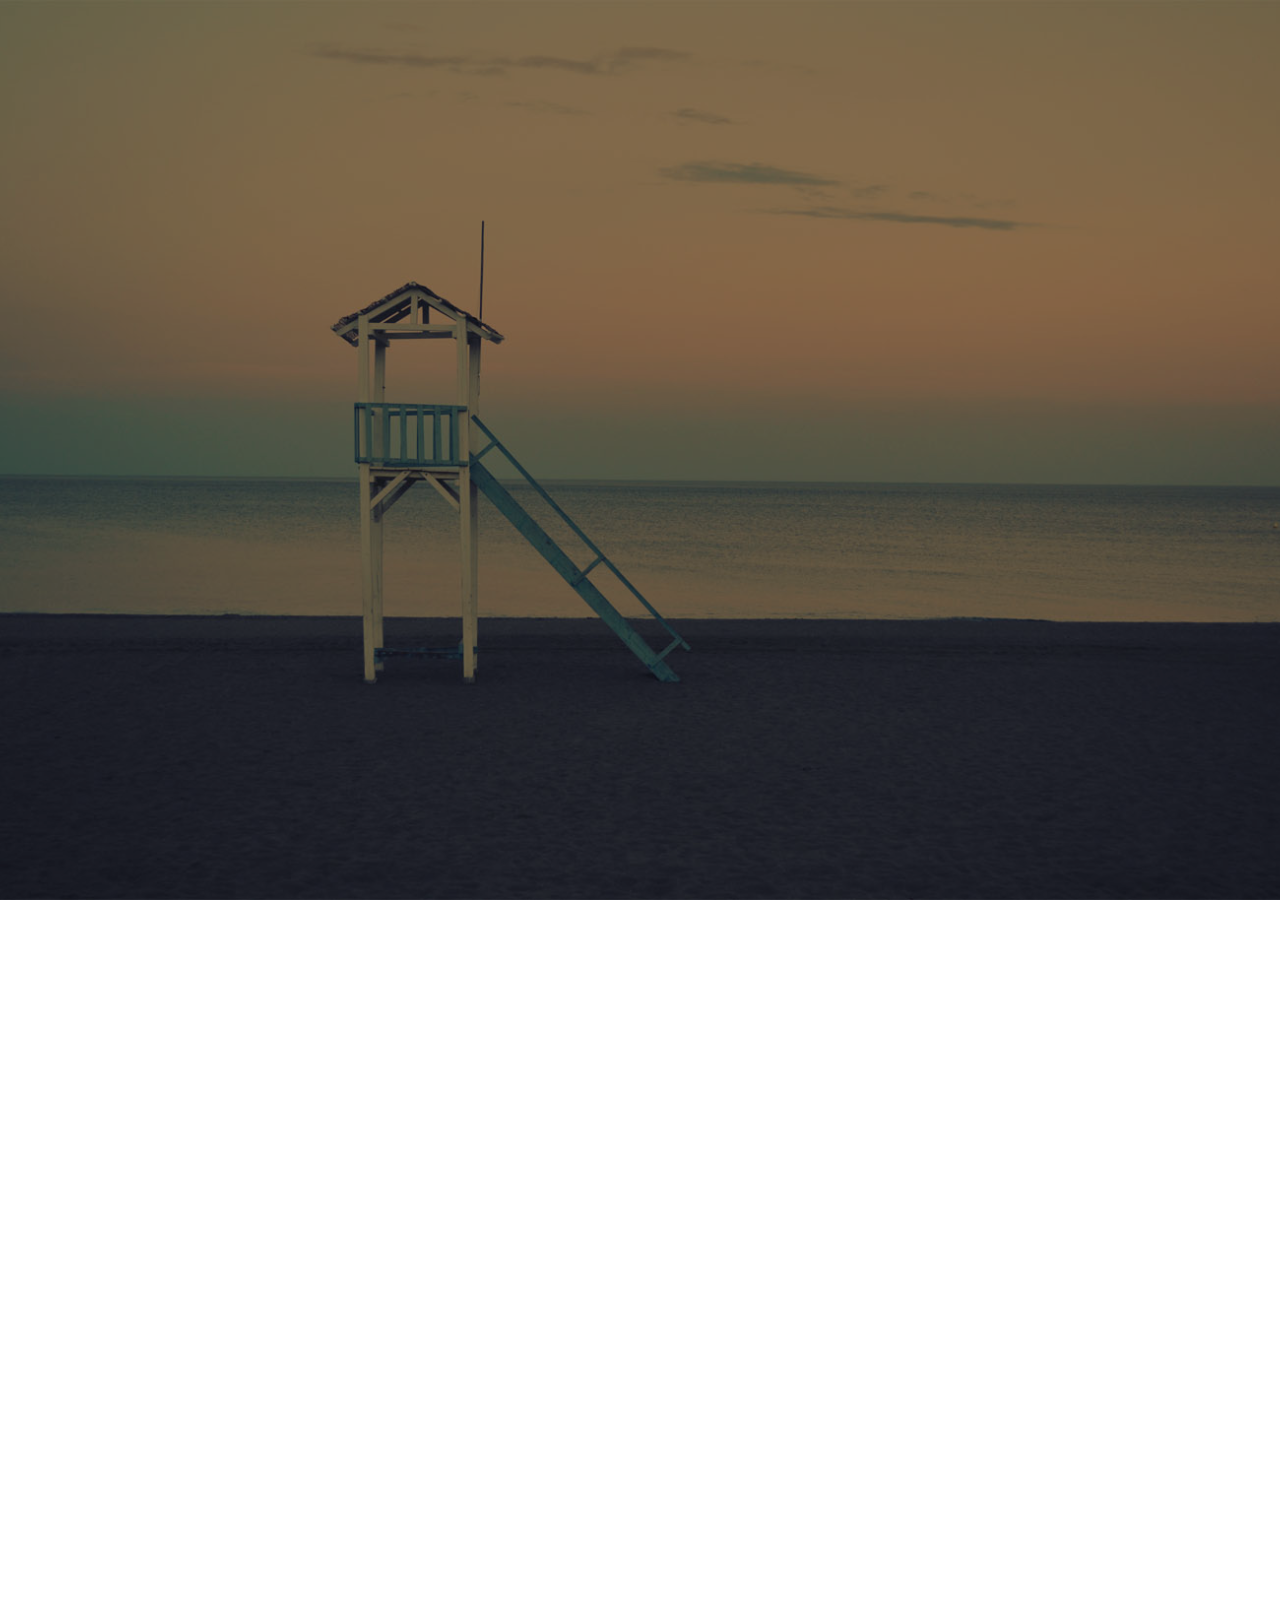
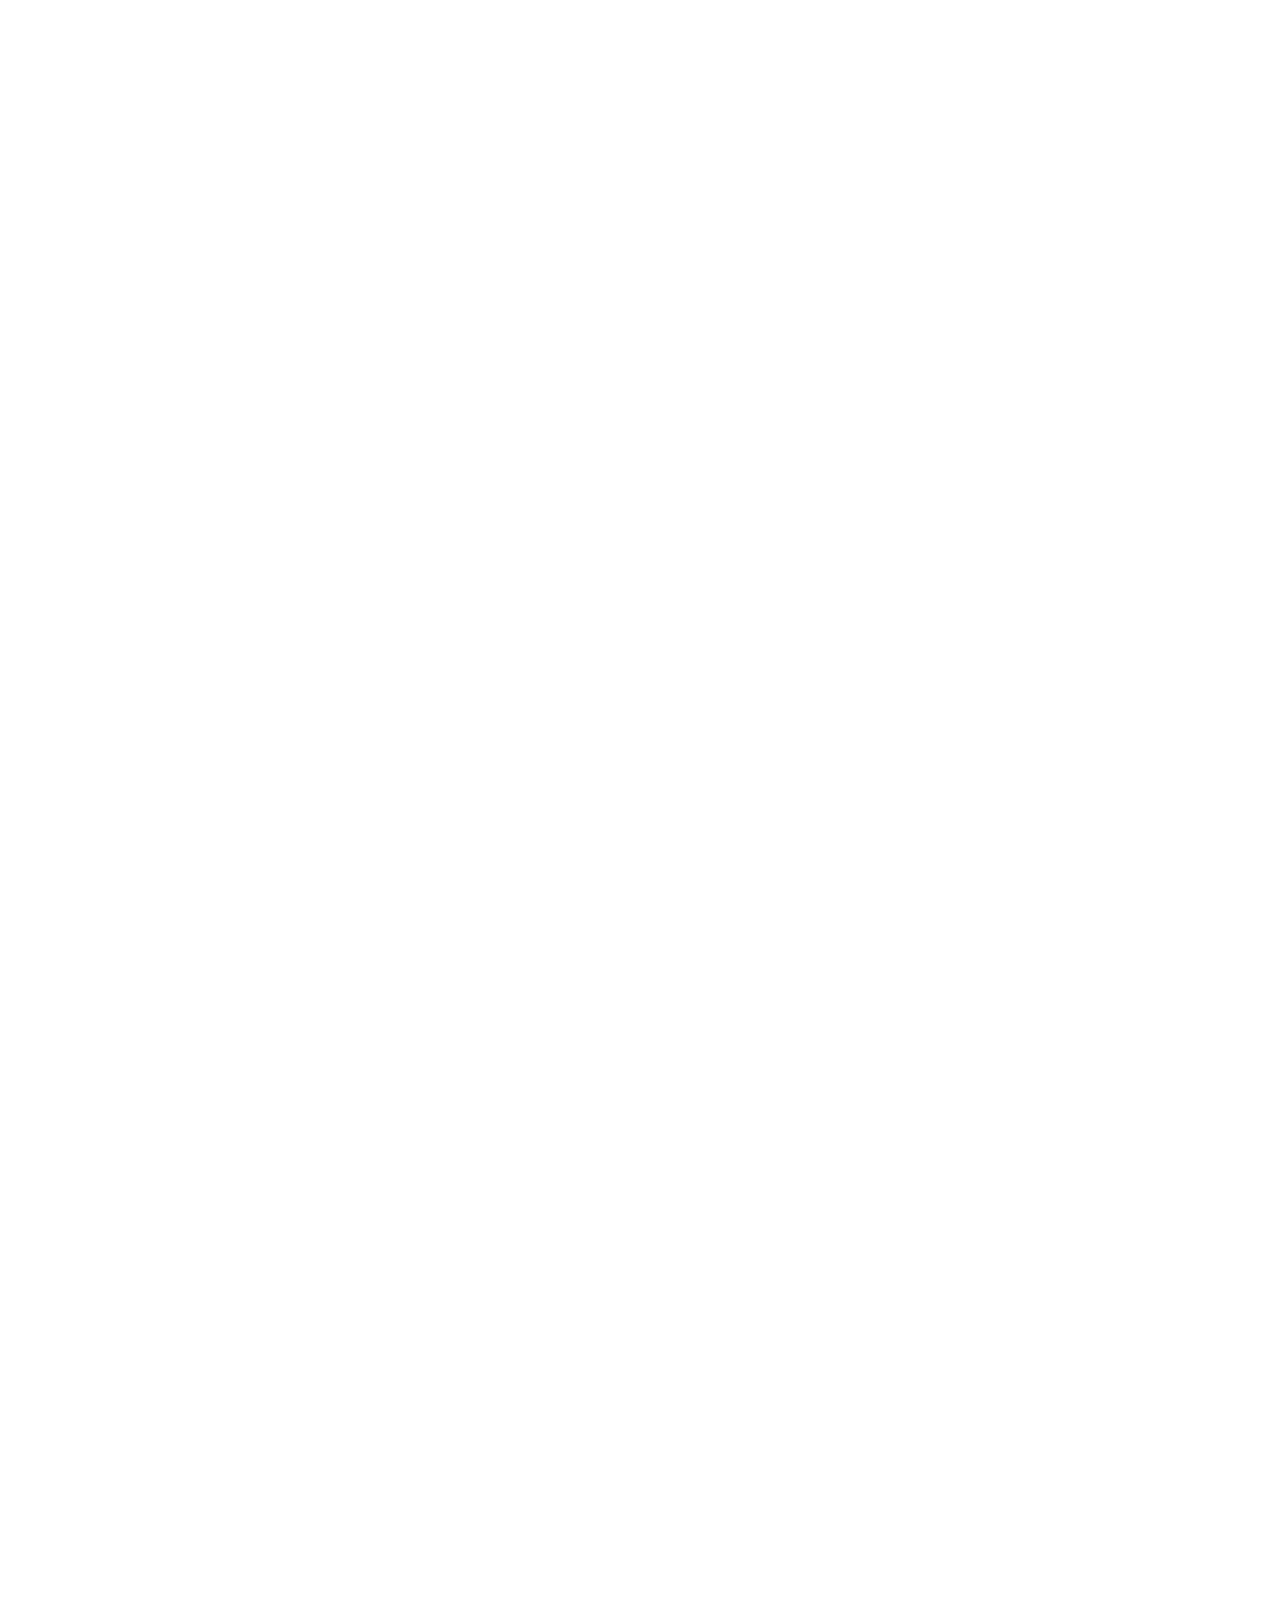
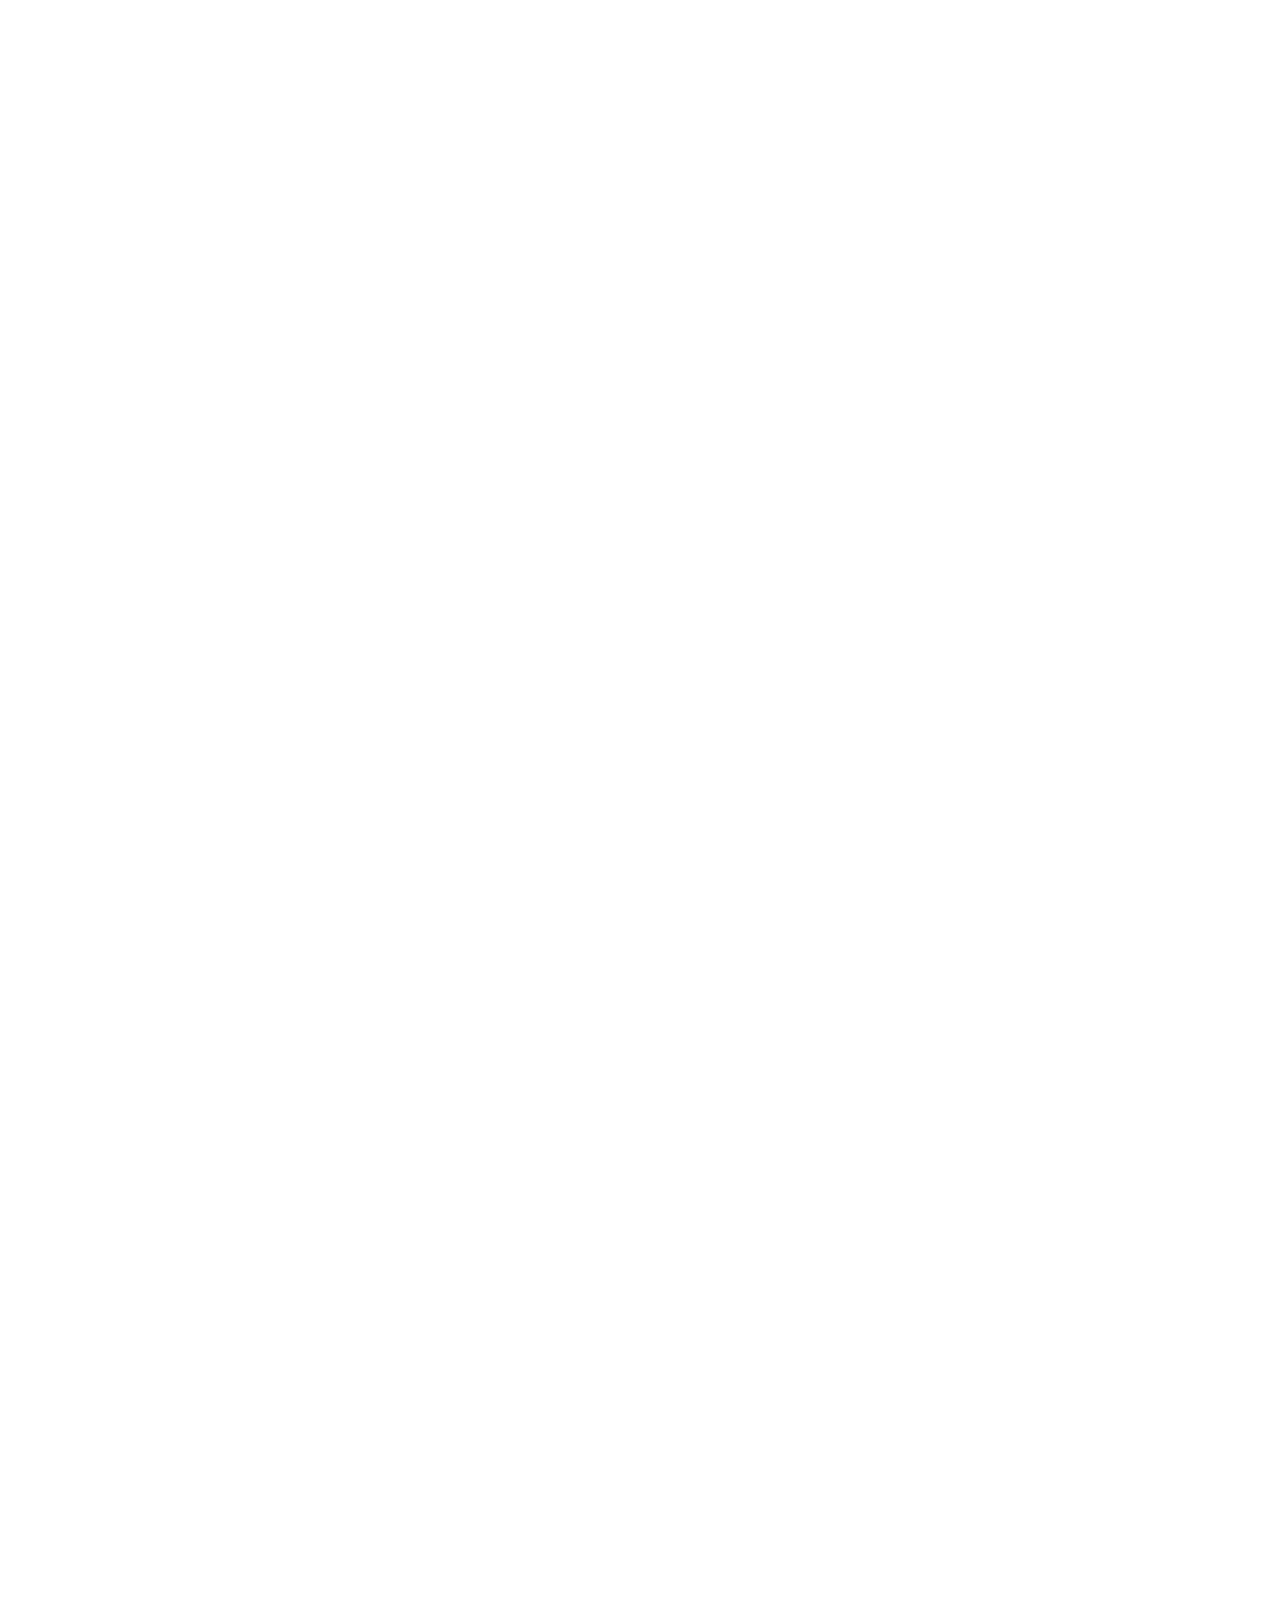
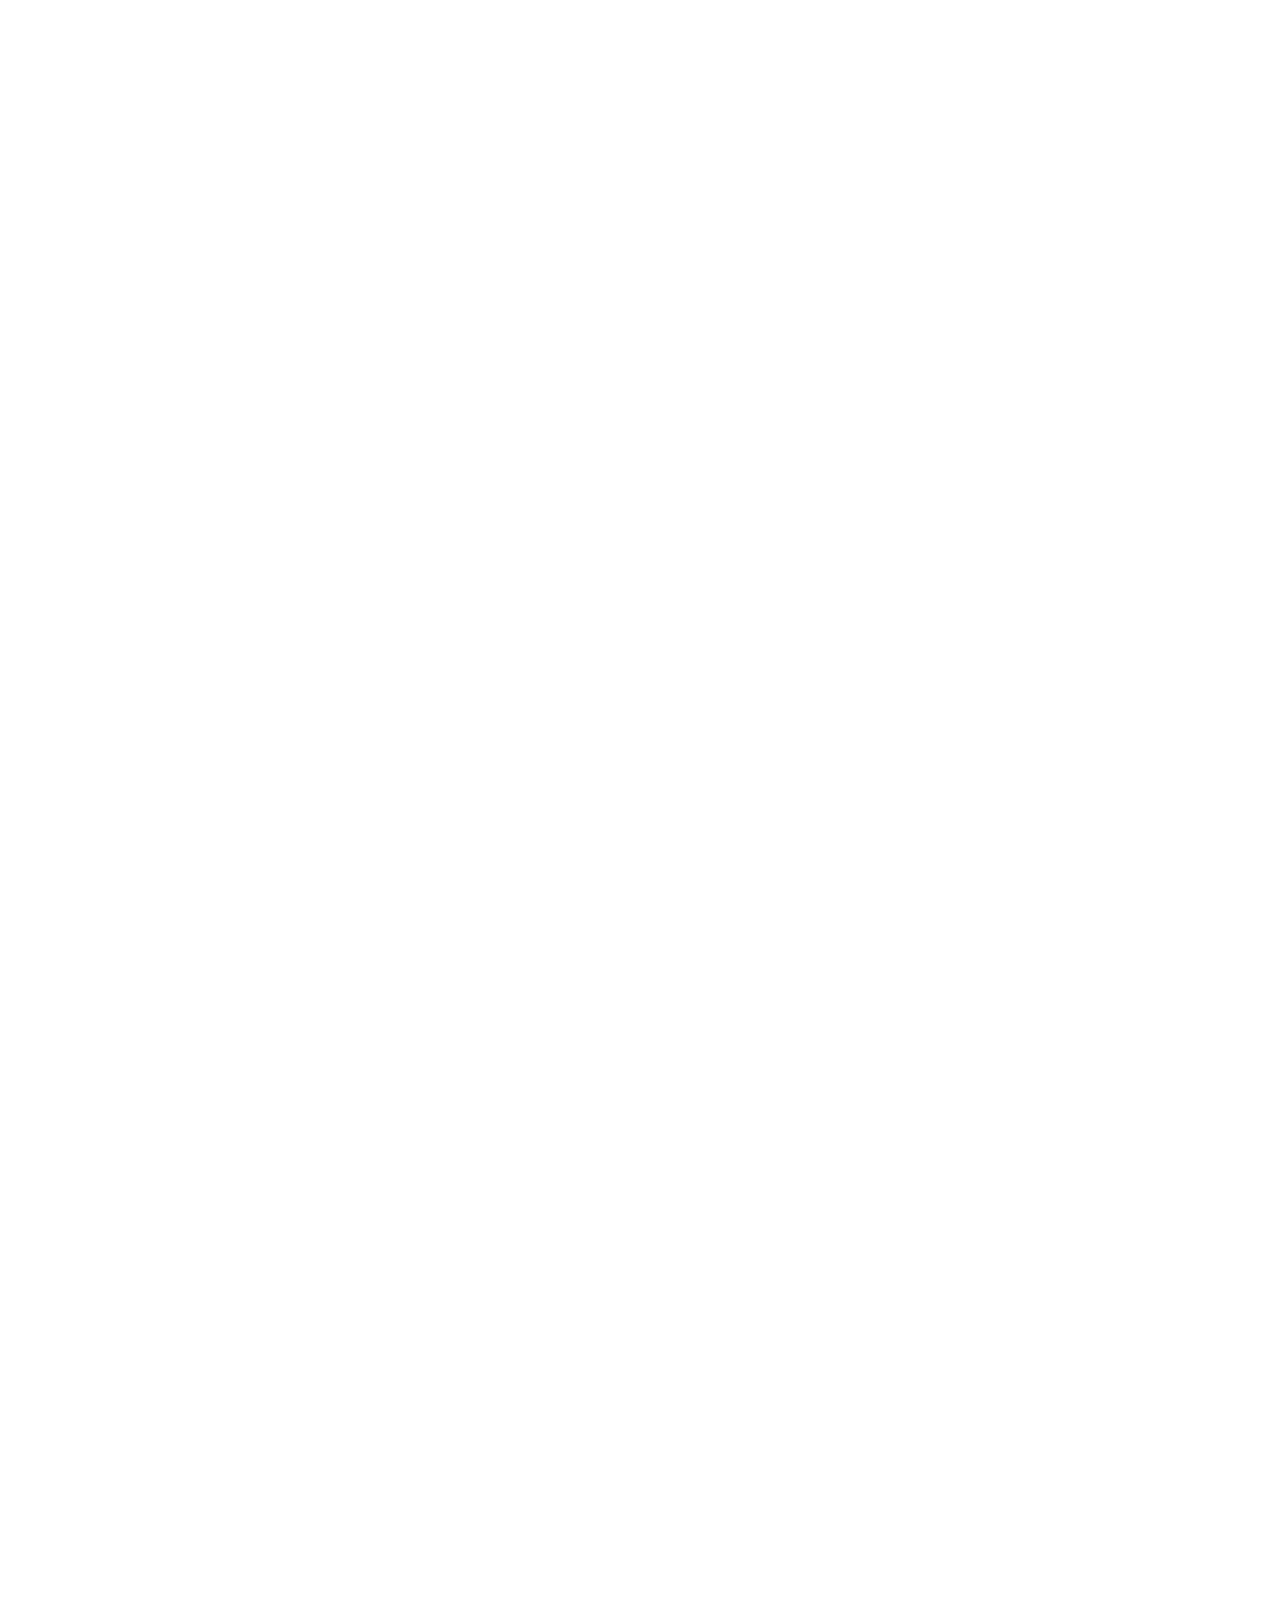
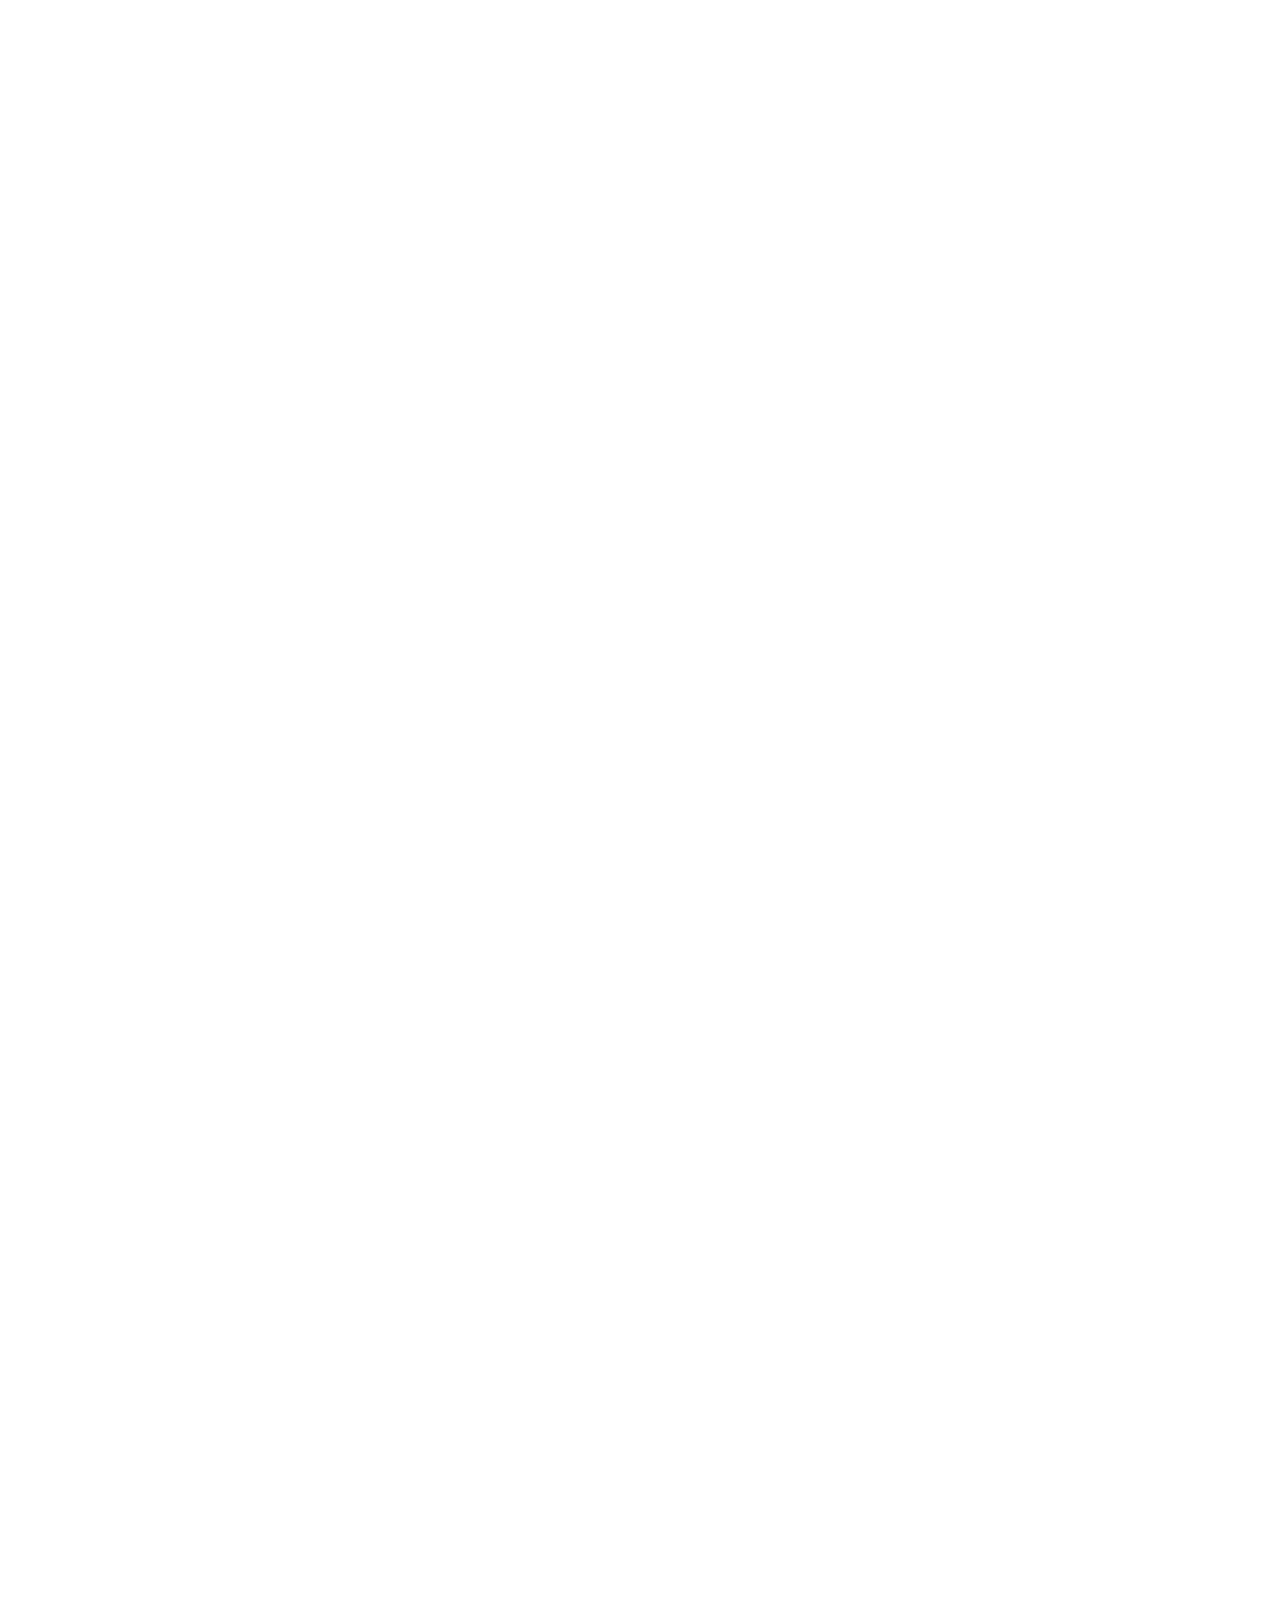
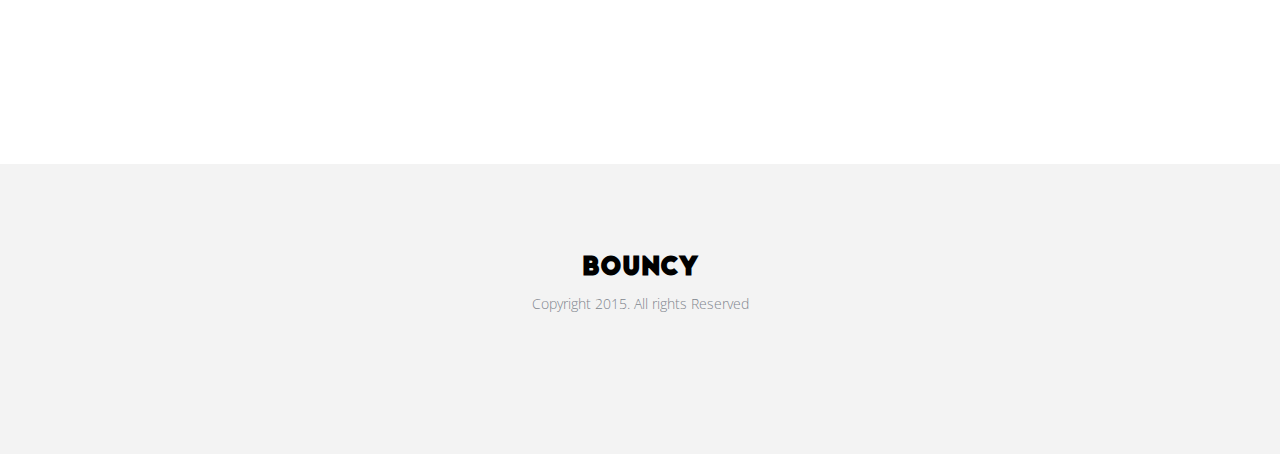
<file: index.html>
<!DOCTYPE html>
<html lang="en">

<head>
    <meta charset="UTF-8">
    <meta name="viewport" content="width=device-width, initial-scale=1.0">
    <meta http-equiv="X-UA-Compatible" content="ie=edge">
    <title>BOUNCY - CREATIVE AGENCY AND PORTFOLIO</title>
    <link
        href="https://fonts.googleapis.com/css?family=Open+Sans:300,400|Roboto:300,400|Source+Sans+Pro:300,400,900&display=swap"
        rel="stylesheet">

    <link rel="stylesheet" href="https://use.fontawesome.com/releases/v5.2.0/css/all.css"
        integrity="sha384-hWVjflwFxL6sNzntih27bfxkr27PmbbK/iSvJ+a4+0owXq79v+lsFkW54bOGbiDQ" crossorigin="anonymous">
    <script src="https://ajax.googleapis.com/ajax/libs/jquery/3.4.1/jquery.min.js"></script>
    <link rel="stylesheet" href="css/style.css">
</head>

<body>
    <header>
        <div class="banner" id="top">
            <div class="wrapper">
                <a href="#top">
                    <h1>Bouncy</h1>
                </a>
                <nav class="mainNav">
                    <a href="#top">Hello</a>
                    <a href="#abt">About</a>
                    <a href="#servc">Services</a>
                    <a href="#prt">Portfolio</a>
                    <a href="#tm">Team</a>
                    <a href="#blg">Blog</a>
                    <a href="#price">Price</a>
                    <a href="#cnct">Contact</a>
                </nav>
            </div>
            <div class="bannerHover">
                <h2>We are code cafe</h2>
                <p>At vero eos et accusamus et iusto odio dignissimos ducimus qui blanditiis praesentium voluptatum
                </p>
            </div>
            <div class="slide"><a href="#" class="click"><i class="fas fa-chevron-up"></i>
                </a></div>
        </div>
    </header>
    <div class="clear tibWrapper">
        <div>
            <h2>this is bouncy</h2>
            <p>At vero eos et accusamus et iusto odio dignissimos ducimus qui blanditiis praesentium voluptatum
                deleniti
                atque corrupti quos dolores et quas molestias excepturi sint occaecati cupiditate non provident,
                similique
                sunt in culpa qui officia deserunt mollitia animi, id est laborum et dolorum fuga. Et harum
                quidem rerum
                facilis est et expedita distinctio.</p>
            <a href="#dtlsAbt">Read More</a>
        </div>
        <aside>
            <img src="img/iPad.png" alt="iPad" />
        </aside>
    </div>
    <section class="about" id="abt">
        <div class="aboutWrapper">
            <div class="detailsTitle" id="dtlsAbt">
                <h2>details about bouncy</h2>
                <p>At vero eos et accusamus et iusto odio dignissimos ducimus qui blanditiis praesentium voluptatum</p>
                <div>
                    <a href=""><i class="fas fa-heart"></i></a>
                    <a href=""><i class="fas fa-tv"></i></a>
                    <a href=""><i class="far fa-lightbulb"></i></a>
                </div>
            </div>
            <aside class="box">
                <div class="hart active">
                    <h3>Creative Ideas</h3>
                    <div class="paragraph">
                        <p>At vero eos et <span class="green"> accusamus</span> et iusto odio dignissimos
                            <span>ducimus</span> qui
                            blanditiis praesentium voluptatum
                            deleniti atque corrupti quos dolores </p>
                        <p>At vero eos et accusamus et iusto odio dignissimos ducimus qui blanditiis praesentium
                            voluptatum
                            deleniti atque <span>corrupti quos</span> dolores et quas
                            molestias <span class="green">excepturi</span>
                            sint
                            occaecati cupiditate non
                            provident, <span></span>similique</span> sunt in culpa qui officia
                            deserunt mollitia animi, id est laborum et
                            dolorum fuga. Et harum quidem r</p>
                    </div>
                </div>
                <div class="mouse clear">
                    <h3>Mouse</h3>
                    <div class="paragraph">
                        <p>At vero eos et <span class="green"> accusamus</span> et iusto odio dignissimos
                            <span>ducimus</span> qui
                            blanditiis praesentium voluptatum
                            deleniti atque corrupti quos dolores </p>
                        <p>At vero eos et accusamus et iusto odio dignissimos ducimus qui blanditiis praesentium
                            voluptatum
                            deleniti atque <span>corrupti quos</span> dolores et quas
                            molestias <span class="green">excepturi</span>
                            sint
                            occaecati cupiditate non
                            provident, <span>similique</span> sunt in culpa qui officia
                            deserunt mollitia animi, id est laborum et
                            dolorum fuga. Et harum quidem r</p>
                    </div>
                </div>
                <div class="light clear">
                    <h3>Light</h3>
                    <div class="paragraph">
                        <p>At vero eos et <span class="green"> accusamus</span> et iusto odio dignissimos
                            <span>ducimus</span> qui
                            blanditiis praesentium voluptatum
                            deleniti atque corrupti quos dolores </p>
                        <p>Lorem ipsum dolor sit amet, consectetur adipisicing elit. Rem dolorum corporis fuga porro
                            consequatur, tenetur cupiditate? A voluptatum deserunt est facilis officia eveniet soluta
                            sed, suscipit, illum amet ducimus minus.Eum iure quod, laudantium debitis odio sapiente.
                            Provident explicabo, <span>libero tempora</span>, dolore pariatur
                            iure molestias facere saepe quibusdam
                            perspiciatis accusantium voluptate obcaecati sed, inventore commodi dolorem vitae nihil
                            doloremque.
                            deleniti atque corrupti quos</span> dolores et quas
                            molestias <span class="green">excepturi</span>
                            sint
                            occaecati cupiditate non
                            provident, <span>similique</span> sunt in culpa qui officia
                            deserunt mollitia animi, id est laborum et
                            dolorum fuga. Et harum quidem r</p>
                    </div>
                </div>
            </aside>
        </div>
        <div class="projectsWrapper">
            <div class="featuresTitle">
                <h2>Featured projects</h2>
                <p>At vero eos et accusamus et iusto odio dignissimos ducimus qui blanditiis praesentium</p>
            </div>
            <div class="projects">
                <div>
                    <img src="img/Featured1.jpg" alt="">
                    <span class="clear">Design</span>
                </div>

                <div> <img src="img/Featured2.png" alt="vintage">
                    <span>vintage</span>
                </div>
                <div>
                    <img src="img/Featured3.png" alt="branding">
                    <span>branding</span>
                </div>
            </div>
            <footer>
                <p>At vero eos et <span>accusamus</span> et iusto odio dignissimos ducimus qui </p>
                <button>Submit Now</button>
            </footer>
        </div>
    </section>
    <section class="services" id="servc">
        <div class="servicesWrapper">
            <div class="servicesTitle">
                <h2>our services</h2>
                <p>At vero eos et accusamus et iusto odio dignissimos ducimus qui blanditiis praesentium</p>
            </div>
            <main>
                <div class="leftBlock">
                    <div class="icons">
                        <a href="#"></a>
                        <a href="#"></a>
                        <a href="#"></a>
                        <a href="#"></a>
                    </div>
                    <div class="content">
                        <div class="linkFirst">
                            <h3>System settings</h3>
                            <p><span> At vero eos et</span> accusamus et iusto odio dignissimos ducimus qui blanditiis
                                praesentium
                                voluptatum
                                deleniti</p>
                            <p>quos dolores et quas molestias excepturi sint occaecati cupiditate non provident,
                                similique
                                sunt
                                in
                                culpa qui officia deserunt mollitia animi, id est laborum et dolorum fuga.</p>
                        </div>
                        <div class="linkFirst clear">
                            <h3>Graphic Design</h3>
                            <p>At vero eos et accusamus et iusto odio dignissimos ducimus qui blanditiis praesentium
                                voluptatum
                                deleniti</p>
                            <p>quos dolores et quas molestias excepturi sint occaecati cupiditate non provident,
                                similique
                                sunt
                                in
                                culpa qui officia deserunt mollitia animi, id est laborum et dolorum fuga.</p>
                        </div>
                        <div class="linkFirst clear">
                            <h3>Rolleplaying</h3>
                            <p>At vero eos et <span>accusamus et iusto</span> odio dignissimos ducimus qui blanditiis
                                praesentium
                                voluptatum
                                deleniti</p>
                            <p>quos dolores et quas molestias excepturi sint occaecati cupiditate non provident,
                                similique
                                sunt
                                in
                                culpa qui officia deserunt mollitia animi, id est laborum et dolorum fuga.</p>
                        </div>
                        <div class="linkFirst clear">
                            <h3>Attachment Design</h3>
                            <p>At vero eos et accusamus et iusto odio dignissimos ducimus qui blanditiis praesentium
                                voluptatum
                                deleniti</p>
                            <p>quos dolores et quas <span>molestias excepturi</span> sint occaecati cupiditate non
                                provident,
                                similique
                                sunt
                                in
                                culpa qui officia deserunt mollitia animi, id est laborum et dolorum fuga.</p>
                        </div>
                    </div>

                    <aside class="circleBar">

                        <div class="container first">
                            <div class="card">
                                <div class="box">
                                    <div class="percent">
                                        <svg>
                                            <circle cx='70' cy='70' r="70" fill="none" stroke-width="10px"
                                                stroke="#19bd9a">
                                            </circle>
                                            <circle class="second" cx='70' cy='70' r="70" stroke-dashoffset="330"
                                                stroke-dasharray="440" fill="none" stroke-width="10" stroke="black">
                                            </circle>

                                        </svg>
                                        <div class="number">
                                            <h2 class="brandingPercent">75<span>%</span></h2>
                                        </div>
                                    </div>
                                    <h2 class="text">Branding</h2>
                                </div>
                            </div>
                            <div class="card">
                                <div class="box">
                                    <div class="percent">
                                        <svg>
                                            <circle cx='70' cy='70' r="70" fill="none" stroke-width="10px"
                                                stroke="#19bd9a"></circle>
                                            <circle class="second" cx='70' cy='70' r="70" stroke-dashoffset="264"
                                                stroke-dasharray="440" fill="none" stroke-width="10" stroke="black">
                                            </circle>

                                        </svg>
                                        <div class="number">
                                            <h2 class="webDesignPercent">60<span>%</span></h2>
                                        </div>
                                    </div>
                                    <h2 class="text">Web Design</h2>
                                </div>
                            </div>
                            <div class="card">
                                <div class="box">
                                    <div class="percent">
                                        <svg>
                                            <circle cx='70' cy='70' r="70" fill="none" stroke-width="10px"
                                                stroke="#19bd9a"></circle>
                                            <circle class="second" cx='70' cy='70' r="70" stroke-dashoffset="330"
                                                stroke-dasharray="440" fill="none" stroke-width="10" stroke="black">
                                            </circle>

                                        </svg>
                                        <div class="number">
                                            <h2 class="UIPercent">75<span>%</span></h2>
                                        </div>
                                    </div>
                                    <h2 class="text">UI/UX</h2>
                                </div>
                            </div>
                        </div>

                    </aside>
                </div>
            </main>
        </div>
        <footer>
            <div class="footWrapper">
                <h2>imressed?</h2>
                <p>At vero eos et accusamus et iusto odio dignissimos ducimus qui blanditiis praesentium voluptatum
                    deleniti
                    quos dolores et quas molestias </p>
                <p>-Abdullah Noman</p>
                <p>Creatice director, <span> Code cafe</span> </p>
                <img src="img/Monitor.png" alt="monitor">
            </div>
        </footer>
    </section>
    <section class="portfolio" id="prt">
        <div class="portfolioWrapper">
            <div class="portfolioTitle">
                <h2>the portfolio</h2>
                <p>At vero eos et accusamus et iusto odio dignissimos ducimus qui blanditiis praesentium</p>
            </div>
            <nav class="portfolioNav">
                <a href="">All Works</a>
                <a href="">Print</a>
                <a href="">Identity</a>
                <a href="">Branding</a>
                <a href="">Web</a>
                <a href="">HTML</a>
                <a href="">Wordpress</a>
            </nav>
            <div class="gallery">
                <div class="imgItem"> <img src="img/gallery/img1.png"
                        alt="At vero eos et accusamus et iusto odio dignissimos ducimus qui blanditiis praesentium picture1"
                        title="img1"></div>
                <div class="imgItem">
                    <img src="img/gallery/img2.png"
                        alt="At vero eos et accusamus et iusto odio dignissimos ducimus qui blanditiis praesentium picture2"
                        title="img2">
                </div>
                <div class="imgItem">
                    <img src="img/gallery/img3.png"
                        alt="At vero eos et accusamus et iusto odio dignissimos ducimus qui blanditiis praesentium picture3"
                        title="img3">
                </div>
                <div class="imgItem">
                    <img src="img/gallery/img4.png"
                        alt="At vero eos et accusamus et iusto odio dignissimos ducimus qui blanditiis praesentium picture4"
                        title="img4">
                </div>
                <div class="imgItem">
                    <img src="img/gallery/img5.png"
                        alt="At vero eos et accusamus et iusto odio dignissimos ducimus qui blanditiis praesentium picture5"
                        title="img5">
                </div>
                <div class="imgItem">
                    <img src="img/gallery/img6.png"
                        alt="At vero eos et accusamus et iusto odio dignissimos ducimus qui blanditiis praesentium picture6"
                        title="img6">
                </div>
                <div class="imgItem">
                    <img src="img/gallery/img7.png"
                        alt="At vero eos et accusamus et iusto odio dignissimos ducimus qui blanditiis praesentium picture7"
                        title="img7">
                </div>
                <div class="imgItem">
                    <img src="img/gallery/img8.png"
                        alt="At vero eos et accusamus et iusto odio dignissimos ducimus qui blanditiis praesentium picture8"
                        title="img8">
                </div>
                <div class="imgItem">
                    <img src="img/gallery/img9.png"
                        alt="At vero eos et accusamus et iusto odio dignissimos ducimus qui blanditiis praesentium picture9"
                        title="img9">
                </div>
                <div class="imgItem">
                    <img src="img/gallery/img10.png"
                        alt="At vero eos et accusamus et iusto odio dignissimos ducimus qui blanditiis praesentium picture10"
                        title="img10">
                </div>
                <div class="imgItem">
                    <img src="img/gallery/img11.png"
                        alt="At vero eos et accusamus et iusto odio dignissimos ducimus qui blanditiis praesentium picture11"
                        title="img11">
                </div>
                <div class="imgItem">
                    <img src="img/gallery/img12.png"
                        alt="At vero eos et accusamus et iusto odio dignissimos ducimus qui blanditiis praesentium picture12"
                        title="img12">
                </div>
                <footer>
                    <p>At vero eos et <b>accusamus</b> et iusto odio <b>dignissimos</b> ducimus qui </p>
                    <button>Start Project</button>
                </footer>
            </div>
    </section>
    <section class="team" id="tm">
        <div class="teamWrapper">
            <div class="teamTitle">
                <h2>the team</h2>
                <p>At vero eos et accusamus et iusto odio dignissimos ducimus qui blanditiis praesentium</p>
            </div>
            <div class="container">
                <div class="employer">
                    <img src="/img/team1.png" alt="Abdullah Noman" class="activeImg">
                    <div class="statistics">
                        <h3 class="name">Abdullah Noman</h3>
                        <p class="position">Creative Director code Cafe</p>
                        <p>At vero eos et accusamus et iusto odio dignissimos ducimus qui blanditiis praesentium</p>
                        <div class="progressBar">
                            <div class="clearfix">
                                <p>Branding</p>
                                <span class='brandingPercent'>90%</span>
                                <svg class="progBar1">
                                    <rect />
                                    <rect />

                                </svg>
                            </div>
                            <div class="clearfix">
                                <p>Web Design</p>
                                <span class='webDesignPercent'>85%</span>
                                <svg class="progBar2">
                                    <rect />
                                    <rect />
                                </svg>
                            </div>
                            <div class="clearfix">
                                <p>User interface</p>
                                <span class='UIPercent'>75%</span>
                                <svg class="progBar3">
                                    <rect />
                                    <rect />
                                </svg>
                            </div>

                        </div>
                    </div>
                </div>

            </div>
            <div class="link">
                <a href="" class="active"></a>
                <a href=""></a>
                <a href=""></a>
            </div>
        </div>
        <footer>
            <p>Already Loved Us? Let's talk!</p>
            <button>Contanct Us</button>
        </footer>
    </section>
    <section class="blog" id="blg">
        <div class="blogWrapper">
            <div class="blogTitle">
                <h2>Testimonials</h2>
                <p>At vero eos et accusamus et iusto odio dignissimos ducimus qui blanditiis praesentium</p>
            </div>
            <div class="blogContent">
                <div class="testimonial">
                    <img src="/img/portrait.png" alt="Partho">
                    <div>
                        <p>Lorem ipsum dolor sit amet consectetur adipisicing elit. Omnis, deserunt dolore? Fugiat,
                            molestiae provident unde praesentium ullam distinctio nemo pariatur harum est omnis! Illo
                            quam,
                            officiis eos dolore assumenda nihil?</p>
                        <p>Partho1</p>
                        <p>Founder, Artways BD</p>
                    </div>
                </div>
                <div class="testimonial">
                    <img src="/img/portrait.png" alt="Partho">
                    <div>
                        <p>Lorem ipsum dolor sit amet consectetur adipisicing elit. Omnis, deserunt dolore? Fugiat,
                            molestiae provident unde praesentium ullam distinctio nemo pariatur harum est omnis! Illo
                            quam,
                            officiis eos dolore assumenda nihil?</p>
                        <p>Partho2</p>
                        <p>Founder, Artways BD</p>
                    </div>
                </div>
                <div class="testimonial">
                    <img src="/img/portrait.png" alt="Partho">
                    <div>
                        <p>Lorem ipsum dolor sit amet consectetur adipisicing elit. Omnis, deserunt dolore? Fugiat,
                            molestiae provident unde praesentium ullam distinctio nemo pariatur harum est omnis! Illo
                            quam,
                            officiis eos dolore assumenda nihil?</p>
                        <p>Partho3</p>
                        <p>Founder, Artways BD</p>
                    </div>
                </div>
                <nav class="testimonialLink">
                    <a href=""></a>
                    <a href=""></a>
                    <a href=""></a>
                </nav>
            </div>
        </div>
        <footer>
            <div class="newsWrapper">
                <div class="newsTitle">
                    <h2>Latest news</h2>
                    <p>At vero eos et accusamus et iusto odio dignissimos ducimus qui blanditiis praesentium</p>
                </div>
                <div class="slider">
                    <div class="news">
                        <div class="newsContent">
                            <h3>The trending Landing Pages</h3>
                            <p>by <span>Kabir Uddin</span></p>
                            <a href="">6950 Likes -</a>
                            <a href="">243 Comments -</a>
                            <a href="">703 Shares</a>
                            <p class="newsText">Lorem ipsum dolor sit amet consectetur adipisicing elit. Ratione
                                blanditiis
                                repellat
                                reprehenderit consectetur magni, numquam quam? Aut velit dolore voluptas aliquid iste ut
                                explicabo id assumenda ad, rem vel cumque!
                                Hic enim placeat, facilis suscipit eligendi inventore rerum tempora tenetur beatae nulla
                                unde consectetur dolorem debitis blanditiis, neque illo modi atque nobis officiis
                                commodi a
                                repellat impedit voluptatem quas? Harum?
                            </p>
                            <a href="">+ Read More</a>
                        </div>
                        <div class="newsContent">
                            <h3>The trending pages</h3>
                            <p>by <span>Kabir Uddin</span></p>
                            <a href="">6950 Likes -</a>
                            <a href="">243 Comments -</a>
                            <a href="">703 Shares</a>
                            <p class="newsText">Lorem ipsum dolor sit amet consectetur adipisicing elit. Ratione
                                blanditiis repellat
                                reprehenderit consectetur magni, numquam quam? Aut velit dolore voluptas aliquid iste ut
                                explicabo id assumenda ad, rem vel cumque!
                                Hic enim placeat, facilis suscipit eligendi inventore rerum tempora tenetur beatae nulla
                                unde consectetur dolorem debitis blanditiis, neque illo modi atque nobis officiis
                                commodi a
                                repellat impedit voluptatem quas? Harum?
                            </p>
                            <a href="">+ Read More</a>
                        </div>
                        <div class="newsContent">
                            <h3>The trending pages</h3>
                            <p>by <span>Kabir Uddin</span></p>
                            <a href="">6950 Likes -</a>
                            <a href="">243 Comments -</a>
                            <a href="">703 Shares</a>
                            <p class="newsText">Lorem ipsum dolor sit amet consectetur adipisicing elit. Ratione
                                blanditiis repellat
                                reprehenderit consectetur magni, numquam quam? Aut velit dolore voluptas aliquid iste ut
                                explicabo id assumenda ad, rem vel cumque!
                                Hic enim placeat, facilis suscipit eligendi inventore rerum tempora tenetur beatae nulla
                                unde consectetur dolorem debitis blanditiis, neque illo modi atque nobis officiis
                                commodi a
                                repellat impedit voluptatem quas? Harum?
                            </p>
                            <a href="">+ Read More</a>
                        </div>
                        <div class="newsContent">
                            <h3>The trending pages</h3>
                            <p>by <span>Kabir Uddin</span></p>
                            <a href="">6950 Likes -</a>
                            <a href="">243 Comments -</a>
                            <a href="">703 Shares</a>
                            <p class="newsText">Lorem ipsum dolor sit amet consectetur adipisicing elit. Ratione
                                blanditiis repellat
                                reprehenderit consectetur magni, numquam quam? Aut velit dolore voluptas aliquid iste ut
                                explicabo id assumenda ad, rem vel cumque!
                                Hic enim placeat, facilis suscipit eligendi inventore rerum tempora tenetur beatae nulla
                                unde consectetur dolorem debitis blanditiis, neque illo modi atque nobis officiis
                                commodi a
                                repellat impedit voluptatem quas? Harum?
                            </p>
                            <a href="">+ Read More</a>
                        </div>
                    </div>
                    <div class="sliderLink">
                        <a href=""></a>
                        <a href=""></a>
                        <a href=""></a>
                    </div>
                </div>
            </div>
        </footer>
    </section>
    <section class="price" id="prc">
        <div class="priceWrapper">
            <div class="priceTitle">
                <h2>Our Price</h2>
                <p>At vero eos et accusamus et iusto odio dignissimos ducimus qui blanditiis praesentium</p>
            </div>
            <div class="prices">
                <div class="block">
                    <h3>Standard</h3>
                    <p>$60</p>
                    <p>Per Month</p>
                </div>
                <div class="blockHover clear">
                    <ul>
                        <li>Project Management</li>
                        <li>Free Domain</li>
                        <li>Free Hosting</li>
                    </ul>
                    <a href="">Let's Start ></a>
                </div>
                <div class="block">
                    <h3>premium</h3>
                    <p>$70</p>
                    <p>Per Month</p>
                </div>
                <div class="blockHover clear">
                    <ul>
                        <li>Full Branding</li>
                        <li>Project Management</li>
                        <li>Free Domain</li>
                        <li>Free Hosting</li>
                    </ul>
                    <a href="">Let's Start ></a>
                </div>
                <div class="block">
                    <h3>exclusive</h3>
                    <p>$80</p>
                    <p>Per Month</p>
                </div>
                <div class="blockHover clear">
                    <ul>
                        <li>Full Branding</li>
                        <li>Project Management</li>
                        <li>Unlimited Revisions</li>
                        <li>24/7h Service</li>
                        <li>Free Domain</li>
                        <li>Free Hosting</li>
                    </ul>
                    <a href="">Let's Start ></a>
                </div>
            </div>
        </div>
        <footer>
            <div class="subscribeWrapper">
                <div class="subscribeTitle">
                    <h2>Subscribe us</h2>
                    <p>At vero eos et accusamus et iusto odio dignissimos ducimus qui blanditiis praesentium</p>
                </div>
                <div class="subscribeFild">
                    <input type="text" id="fname" name="email" placeholder="Email Address">
                    <button>Submit</button>
                </div>
            </div>
        </footer>
    </section>
    <section class="contact" id="cnct">
        <div class="contactWrapper">
            <div class="contactTitle">
                <h2>contact us</h2>
                <p>At vero eos et accusamus et iusto odio dignissimos ducimus qui blanditiis praesentium</p>
            </div>
            <div class="contacts">
                <div class="adrres">
                    <p class="one"><i class="far fa-envelope"></i></p>
                    <p>email</p>
                    <p>Hello@codecafe.com <br> personal@codecafe.com</p>
                </div>
                <div class="adrres">
                    <p class="two"><i class="fas fa-map-marker-alt"></i></p>
                    <p>our office</p>
                    <p>240 bhatikhana, 8200 Barisal Bangladesh</p>
                </div>
                <div class="adrres">
                    <p class="three"><i class="fas fa-phone"></i></p>
                    <p>phone</p>
                    <p>+00 11 66 99 66 44 <br> 11 99 66 065</p>
                </div>
            </div>
        </div>
        <div class="areaWrapper">
            <div class="inputType">
                <input type="text" placeholder="Your name">
                <input type="text" placeholder="Email address">
                <input type="text" placeholder="Subject">
            </div>
            <input type="text" name="" id="">
            <input type="button" value="submit now">
        </div>
        <footer>
            <p>find us on the map</p>
            <div class="slide"><a href="#"><i class="fas fa-chevron-up"></i>
                </a></div>
        </footer>
    </section>
    <footer class="mainFooter">
        <h1>Bouncy</h1>
        <p>Copyright 2015. All rights Reserved</p>
        <div class="socials">
            <a href=""><i class="fab fa-facebook"></i></a>
            <a href=""><i class="fab fa-twitter-square"></i></a>
            <a href=""><i class="fab fa-linkedin-in"></i></a>
            <a href=""><i class="fab fa-instagram"></i></a>
            <a href=""><i class="fab fa-vimeo-square"></i></a>
        </div>
    </footer>

    <script src="scripts/script.js"></script>
</body>

</html>
</file>
<file: css/style.css>
/*
uses fonts:
Big John - Logo;
OpenSans - nav, banner>p, about>p+a, 
details>h2,aside>h3+p,.featuresTitle>p;
OpenSans bold - span;
Pe icon 7 stroke;
SourceSansPro light - "We are Code..", h2,
.featuresTitle>h2,featuresTitle>p,
details>p;
SourceSansPro Black;
Roboto Light;
*/
@font-face {
    font-family: BigJonh;
    src: url(../fonts/BIG\ JOHN.otf);
}

@keyframes visible {
    0% {
        opacity: 0;
    }

    20% {
        opacity: .2;
    }

    100% {
        opacity: 1;
    }
}

* {
    margin: 0;
    padding: 0;
    box-sizing: border-box;
    font-family: arial, san-serif;
    text-decoration: none;
    background-repeat: no-repeat;
}

body {
    overflow-x: hidden;
}

h1 {
    font-family: BigJonh, arial, sans-serif;
}

h2 {
    text-transform: uppercase;
    padding: 10px 0;
    font-family: 'Open Sans', sans-serif;
    font-weight: 100;
    font-size: 16px;
    letter-spacing: 2px;
    color: #444;
}

p {
    font-size: 12px;
    font-family: 'Open Sans';
    font-weight: 300;
    color: #81868e;
}

.paragraph span.green {
    color: #19bd9a;
}

svg {
    position: relative;
    width: 150px;
    height: 150px;
    z-index: 1000;
}

svg circle {
    stroke-linecap: round;
    transform: translate(5px, 5px);
}



/* body a:visited {
    color: white;
} */

/*----- Baner------*/
header a>h1 {
    font-size: 18px;
    height: 50px;
}

header {
    width: 100%;
    height: 100vh;
    background-image: url(../img/bcg/headerBcg.jpg);
    background-position: 35% 10%;
    background-size: cover;
    background-color: #999;
    background-blend-mode: multiply;
    padding: 15px 0 50px 0;
    color: white;
}

.banner {
    height: 100%;
    /*container flex*/
    display: flex;
    flex-direction: column;
    justify-content: space-between;
    align-content: center;
}

.wrapper {
    /*container flex*/
    display: flex;
    justify-content: space-between;
    align-items: center;
    flex-wrap: nowrap;
    opacity: 0;
    animation: visible 1.5s linear both;
}


.wrapper a h1 {
    /*container flex*/
    display: flex;
    justify-content: center;
    align-items: center;
    color: white;
    margin-left: 25%;


}

nav.mainNav {

    padding: 8px;
    flex-basis: 20%;
    margin-right: 10px;
    text-align: center;
    /*container flex*/
    display: flex;
    flex-direction: column;
    flex-wrap: wrap;
    justify-content: center;
    align-items: center;
}

nav.mainNav a {
    width: 70px;
    border: 1px solid white;
    border-radius: 15px;
    padding: 5px 5px;
    color: white;
    margin: 2px;
    font-size: 12px;

}

.bannerHover {
    text-align: center;
    flex-basis: 40%;
    transition: 0.2s ease;
    opacity: 0;
    animation: visible 1.5s linear both;
}

.bannerHover h2 {
    padding-bottom: 20px;
    font-weight: 300;
    color: white;
}

.bannerHover p {
    padding: 0 10%;
    font-size: 14px;
    align-self: center;
    color: white;
}

.slide {
    background-color: #19bd9a;
    border-radius: 50%;
    transition: 0.3s;
    text-align: center;
    align-self: center;
}

.slide a {
    display: block;
    width: 30px;
    line-height: 30px;
    text-align: center;
    color: white;
    transition: 0.3s;
}

.slide a.rotate {
    transform: rotate(180deg);
}

@media(min-width:400px) {
    .wrapper h1 {
        font-size: 24px;
    }

    nav.mainNav a {
        font-size: 14px;
    }

    .bannerHover p {
        font-size: 16px;
    }

}

@media(min-width:640px) and (orientation:landscape) {
    .wrapper h1 {
        flex-basis: 20%;
    }

    .bannerHover h2 {
        font-size: 24px;
    }

    .bannerHover p {
        font-size: 16px;
    }

    nav.mainNav {
        position: absolute;
        top: 10px;
        right: 0px;
        margin: 0;
    }

    nav.mainNav a {
        width: 60px;
        padding: 5px 5px;
        margin: 5px;
        font-size: 12px;
    }

}

@media (min-width:600px) and (orientation: portrait) {
    .wrapper h1 {
        font-size: 36px;
    }

    .bannerHover h2 {
        font-size: 32px;
    }

    .bannerHover p {
        font-size: 20px;
    }

    .wrapper nav.mainNav {
        height: 450px;
        justify-content: space-between;
    }

    nav.mainNav a {
        width: 80px;
        padding: 5px 10px;
        margin: 2px;
        font-size: 18px;
    }
}

@media (min-width:767px) {
    .wrapper h1 {
        font-size: 32px;
        height: 200px;
    }

    nav.mainNav a {
        width: 80px;
        padding: 5px 10px;
        margin: 2px;
        font-size: 16px;
    }

    .bannerHover h2 {
        font-size: 24px;
    }

    .bannerHover p {
        font-size: 18px;
    }

    .slide a {
        font-size: 20px;
        width: 35px;
        line-height: 35px;
    }
}

@media (min-width:1000px) {

    .wrapper.visible {
        animation: visible 2s linear both;
    }



    nav.mainNav {
        margin-right: 100px;
        flex-basis: 80%;
        /*container flex*/
        display: flex;
        flex-direction: row;
        flex-wrap: nowrap;
        justify-content: flex-end;
    }

    nav.mainNav a {
        width: 80px;
        border: 1px solid transparent;
        border-radius: 15px;
        margin: 2px;
        font-size: 18px;
    }

    nav.mainNav a:hover {
        border-color: white;
    }

    .bannerHover h2 {
        font-size: 32px;
    }
}

/*-----Baner end-----*/

/*-----About--------*/
.about {
    width: 100%;
    display: flex;
    flex-direction: column;
}


.tibWrapper {
    padding: 10% 5%;
    /*container flex*/
    display: flex;
    transition: .4s;
    animation: visible 1s ease;

}

.tibWrapper div {
    width: 70%;
    /*container flex*/
    display: flex;
    flex-direction: column;

}

.tibWrapper aside {
    padding: 10px 0;
    width: 30%;
}

.tibWrapper aside img {
    width: 100%;
    height: auto;
}

.tibWrapper h2 {
    font-weight: 300;
    color: #333b46;
}

.tibWrapper p {
    font-size: 12px;
    width: 80%;
    text-align: justify;
    color: #81868e;
}

.tibWrapper a {
    width: 15%;
    border: 1px solid black;
    border-radius: 15px;
    padding: 5px 5px;
    color: #333b46;
    margin-top: 15px;
    font-size: 12px;
    text-align: center;
    align-self: flex-start;
    transition: .2s;

}

.tibWrapper a:hover {
    color: #19bd9a;
    border: 1px solid #19bd9a;

}

.aboutWrapper {
    background-color: #eee;
    width: 100%;
    padding-bottom: 50px;
}

.detailsTitle {
    text-align: center;
    padding: 20px 0;
    height: 200px;
    /*container flex*/
    display: flex;
    flex-direction: column;
    justify-content: space-around;
    align-items: center;
}

.detailsTitle h2 {
    font-size: 18px;
}

.detailsTitle p {
    flex-basis: 30%;
    width: 75%;
    font-size: 14px;
}

.detailsTitle div {
    padding: 10px 0;
    width: 30%;
    flex-basis: 30%;
    /*container flex*/
    display: flex;
    justify-content: space-around;
}

.detailsTitle div a {
    display: block;
    width: 30px;
    line-height: 30px;
    background-color: #81868e;
    border-radius: 50%;
    color: whitesmoke;
}

.detailsTitle div a:focus {
    background-color: #19bd9a;
}

.aboutWrapper aside {
    width: 100%;
    padding: 0px 10px 50px 10px;
}

aside.box>div {
    animation: visible 1s ease;
}

.aboutWrapper aside h3 {
    text-align: center;
    padding: 10px 0;
    font-size: 16px;
    font-family: 'Open Sans';
    color: #464646;
}

div.paragraph {
    width: 100%;
    /*container flex*/
    display: flex;
    flex-direction: column;
    text-align: justify;

}

div.paragraph p {
    margin-top: 5px;
}

div.paragraph span {
    color: #636971;
    font-weight: bold;
}

@media(min-width:640px) and (orientation:landscape) {
    .tibWrapper h2 {
        font-size: 18px;
    }

    .tibWrapper p,
    .tibWrapper a {
        font-size: 14px;
    }

    .detailsTitle div a {
        width: 40px;
        line-height: 40px;
        font-size: 18px;
    }

    .aboutWrapper h2 {
        font-size: 18px;
    }

    .aboutWrapper aside h3 {
        text-align: left;
    }

    .aboutWrapper p {
        font-size: 14px;
    }

}

@media(min-width:760px) {
    .tibWrapper h2 {
        font-size: 18px;
    }

    .tibWrapper p,
    .tibWrapper a {
        font-size: 16px;
    }

    .aboutWrapper h2 {
        font-size: 18px;
    }

    .detailsTitle div a {
        width: 50px;
        line-height: 50px;
        font-size: 20px;
    }

    .aboutWrapper aside h3 {
        text-align: left;
    }

    .aboutWrapper p {
        font-size: 16px;
    }
}

@media(min-width:1024px) {
    .aboutWrapper {
        padding: 5% 0;
    }

    .tibWrapper div {
        padding: 0 10%;
        align-content: space-between;
    }

    .tibWrapper aside {
        width: 30%;
        flex-basis: 15%;
    }

    .tibWrapper p {
        width: 70%;
        text-align: justify;
        color: #81868e;
    }

    .aboutWrapper aside {
        padding: 0 15%;
    }

    .detailsTitle div {
        width: 10%;
    }

    .detailsTitle p {
        width: 45%;
    }

    .detailsTitle div a {
        width: 40px;
        line-height: 40px;
        font-size: 16px;
    }

    .detailsTitle div a:hover {
        background-color: #19bd9a;
    }

    div.paragraph {
        /*container flex*/
        flex-direction: row;
    }

    div.paragraph p:first-child {
        flex-basis: 60%;
        margin-right: 15px;
    }

    div.paragraph p:last-child {
        flex-basis: 100%;
        font-size: 14px;
    }
}

/*-----About end---*/
/*-----Featured projects----*/
.projectsWrapper {
    width: 100%;
    display: flex;
    flex-direction: column;
}

.featuresTitle {
    text-align: center;
    padding: 30px 0;
    height: 100px;
    /*container flex*/
    display: flex;
    flex-direction: column;
    align-items: center;
}

.featuresTitle h2 {
    font-size: 18px;
}

.featuresTitle p {
    flex-basis: 30%;
    width: 75%;
    padding-bottom: 20px;
    font-size: 14px;
}

.projects {
    /*container flex*/
    display: flex;
    max-width: 1300px;
    flex-direction: column;
    align-items: center;
    margin-top: 50px;
}


.projects>div {
    position: relative;
    display: flex;
    width: 70%;
    transition: .3s ease;

}

.projects img {
    display: block;
    max-height: 300px;
    width: 100%;
    align-self: center;
}

.projects>div.growsX {
    width: 50%;
}

div>span {
    display: flex;
    align-items: center;
    justify-content: center;
    animation: visible 1s steps(100);
}

.projects>div>span {
    color: #eee;
    position: absolute;
    top: 0;
    left: 0;
    height: 100%;
    width: 100%;
    opacity: .9;
    background-color: #151515;
    text-align: center;
    font-family: 'Source Sans Pro';
    text-transform: uppercase;
    font-size: 18px;
    font-weight: 300;
    letter-spacing: 1px;
}

.projectsWrapper footer {
    height: 80px;
    display: flex;
    justify-content: space-between;
    background-image: url(../img/bcg/BG\ AND\ IMAGE.png);
    background-position: 50% 15%;
    background-size: cover;
    padding: 2%;
}

.projectsWrapper footer p {
    width: 70%;
    color: white;
    align-self: center;
}

.projectsWrapper footer span {
    font-weight: bold;
}

.projectsWrapper footer button {
    background: none;
    height: auto;
    border: 1px solid white;
    border-radius: 15px;
    color: white;
    align-self: center;
    font-family: "Open Sans";
    padding: 2%;
    transition: .3s;
    transform: scale(1);

}

.projectsWrapper footer button:hover {
    transform: scale(1.2);
    color: #333b46;
    border: 1px solid #151515;
}

@media(min-width:600px) {
    .featuresTitle p {
        font-size: 14px;
    }

    .projects {
        width: 100%;
        flex-direction: row;
        justify-content: center;
        align-items: stretch;
    }

    .projects>div {
        width: 30%;
    }

    .projects>div:first-of-type {
        width: 60%;
    }

    .projects>div img {
        max-height: 150px;
    }

    .projectsWrapper footer button {
        line-height: 10px;
        padding: 1%;

    }
}

@media(min-width: 700px) {
    .featuresTitle h2 {
        font-size: 18px;
    }

    .featuresTitle p {
        font-size: 16px;
    }

    .projectsWrapper footer {
        padding: 0 5%;
    }

    .projectsWrapper footer p {
        font-size: 16px;
    }

    .projectsWrapper footer button {
        font-size: 16px;
        padding: 2%;
    }
}

@media(min-width: 1000px) {
    .projects {
        width: 100%;
        justify-content: flex-start;
        align-items: stretch;
    }


    .projects>div:first-child {
        flex-basis: 50%;
    }

    .projects img {
        min-height: 320px;
        max-height: 320px;
    }

    .projects span {
        cursor: pointer;
        line-height: 300px;
    }

    .projectsWrapper footer button {
        line-height: 10px;
        padding: 15px;
        cursor: pointer;

    }
}

@media(min-width: 1200px) {
    .projects {
        align-self: center;
        justify-content: flex-start;
    }
}

/*-----Featured end----*/
/*-----Services-------*/
.servicesWrapper {
    width: 100%;
    display: flex;
    flex-direction: column;
}

.servicesTitle {
    text-align: center;
    padding-top: 30px;
    /*container flex*/
    display: flex;
    flex-direction: column;
    align-items: center;
}

.servicesTitle h2 {
    font-size: 18px;
}

.servicesTitle p {
    flex-basis: 30%;
    padding-bottom: 20px;
    font-size: 14px;
}

.servicesWrapper>main {
    display: flex;
    flex-direction: column;
}

.leftBlock {
    width: 100%;
    display: flex;
    flex-direction: column;
    align-items: center;
}

.icons {
    padding: 10px;
}

.content {
    padding: 10px;
}

.content div {
    padding: 10px;
    animation: visible 1s ease;
}

.content p {
    margin-top: 5px;
    text-align: justify;
}

.content h3 {
    font-size: 16px;
    font-family: "Open Sans";
    font-weight: normal;
    color: #464646;
}

.content span {
    color: #19bd9a;
}

.icons a {
    display: inline-block;
    width: 30px;
    height: 30px;
    background-position: center;
    background-size: cover;
    margin-top: 5px;
    /* transition: .2s; */
}

.icons a:nth-of-type(1) {
    background-image: url(../img/icons/ico1.png);
}

.icons a:nth-of-type(1):hover {
    background-image: url(../img/icons/ico1_hover.png);
}

.icons a:nth-of-type(1):focus {
    background-image: url(../img/icons/ico1_hover.png);
}

.icons a:nth-of-type(2) {
    background-image: url(../img/icons/ico2.png);
}

.icons a:nth-of-type(2):hover {
    background-image: url(../img/icons/ico2_hover.png);
}

.icons a:nth-of-type(2):focus {
    background-image: url(../img/icons/ico2_hover.png);
}

.icons a:nth-of-type(3) {
    background-image: url(../img/icons/ico3.png);
}

.icons a:nth-of-type(3):hover {
    background-image: url(../img/icons/ico3_hover.png);
}

.icons a:nth-of-type(3):focus {
    background-image: url(../img/icons/ico3_hover.png);
}

.icons a:nth-of-type(4) {
    background-image: url(../img/icons/ico4.png);
}

.icons a:nth-of-type(4):hover {
    background-image: url(../img/icons/ico4_hover.png);
}

.icons a:nth-of-type(4):focus {
    background-image: url(../img/icons/ico4_hover.png);
}

/*______________CircleBar_____________*/

aside.circleBar {
    display: flex;
    justify-content: center;
    align-items: center;
    flex-direction: column;
}

.container {
    position: relative;
    display: flex;
    flex-direction: column;
    justify-content: space-around;
}

.container .card {
    position: relative;
    width: 250px;
    display: flex;
    justify-content: center;
    align-items: center;
    border-radius: 4px;
    text-align: center;
    overflow: hidden;
    transition: .5s;
}


.container .card:before {
    content: "";
    position: absolute;
    top: 0;
    left: -50%;
    width: 100%;
    height: 100%;
    pointer-events: none;
    z-index: 1;
}

.percent {
    position: relative;
    width: 150px;
    height: 150px;
    border-radius: 50%;
    /* box-shadow: inset 0 0 50px #000; */
    /* background: #222; */
    z-index: 1000;
}

.percent .number {
    position: absolute;
    top: 0;
    left: 0;
    width: 100%;
    height: 100%;
    display: flex;
    justify-content: center;
    align-items: center;
    border-radius: 50%;
}

.percent .number h2 {
    color: #777;
    font-weight: 700;
    font-size: 24px;
    transition: .5s;
    padding: 0;
}


.percent .number h2 span {
    font-size: 24px;
    color: #777;
    transition: .5s;
}


.text {
    position: relative;
    color: #777;
    font-weight: 700;
    font-size: 16px;
    letter-spacing: 1px;
    transition: .5s;
}

:root {
    --dlugosc: calc(2 * 3.14 * 40%);
    /* (2*Pi*R) */
}

/* tworzenie zmiennych*/

/*______________CircleBar end_____________*/
.footWrapper {
    width: 100%;
    position: relative;
    height: auto;
    padding: 5%;
    margin-top: 15px;
    background-image: url(../img/bcg/BG.png);
    background-position: center;
    background-size: cover;
}

.footWrapper h2 {
    color: #f3f3f3;

}

.footWrapper p {
    width: 60%;
    color: #b2b3b3;
}

.footWrapper p:nth-of-type(2) {
    margin-top: 10px;
    font-weight: bold;
}

.footWrapper span {
    color: #19bd9a;
    font-weight: 300;
}

.footWrapper img {
    position: absolute;
    top: -40px;
    right: 0px;
    width: 50%;
    height: auto;
}

@media(min-width:600px) {

    aside.circleBar {
        flex-direction: row;
        width: 100%;
    }

    .icons a {
        width: 40px;
        height: 40px;

        margin: 0 10px;
    }


    .content p {
        font-size: 14px;
    }

    .container.first,
    .container.second,
    .container.third,
    .container.forth {
        width: 100%;
        height: 220px;
        flex-direction: row;
        flex-wrap: nowrap;
        justify-content: space-between;
        align-items: center;
    }

    .footWrapper img {
        top: -60px;
        right: 0px;
        width: 45%;
        height: auto;
    }
}

@media(min-width:900px) {
    .servicesTitle h2 {
        font-size: 18px;
    }

    .servicesTitle p {
        font-size: 16px;
        width: 50%;
    }

    .leftBlock {
        width: 100%;
        display: flex;
        flex-direction: row;
        align-items: flex-start;
    }

    .icons {
        padding-top: 10px;
    }

    .footWrapper p {
        font-size: 14px;
    }

    .footWrapper img {
        top: -90px;
        right: 0px;
        width: 40%;
        height: auto;
    }
}

@media(min-width:1000px) {
    .servicesTitle h2 {
        font-size: 18px;
    }

    .servicesTitle p {
        font-size: 16px;
    }

    .leftBlock {
        width: 100%;
        display: flex;
        flex-direction: row;
        align-items: flex-start;
    }

    .icons {
        padding-top: 20px;
    }

    .footWrapper p {
        font-size: 14px;
    }

    .footWrapper img {
        top: -90px;
        right: 0px;
        width: 40%;
        height: auto;
    }
}

@media(min-width:1500px) {
    .servicesTitle h2 {
        font-size: 20px;
    }

    .servicesTitle p {
        font-size: 18px;
    }

    .icons {

        display: flex;
        flex-direction: column;
    }

    .icons a {
        width: 50px;
        height: 50px;
    }

    .content {
        height: 300px;

    }

    .content p {
        font-size: 16px;
        padding-top: 20px;

    }

    .footWrapper p {
        font-size: 16px;
    }

    .footWrapper img {
        top: -100px;
        right: 0px;
        width: 30%;
        height: auto;
    }
}

/*-----Services end-------*/
/*-----Portfolio----------*/
section.portfolio {
    background-color: #f3f3f3;
    height: auto;
    padding-bottom: 50px;
}

.portfolioWrapper {
    width: 100%;
    display: flex;
    flex-direction: column;
}

.portfolioTitle {
    text-align: center;
    padding: 30px 0;
    /*container flex*/
    display: flex;
    flex-direction: column;
    align-items: center;
}

.portfolioTitle h2 {
    font-size: 18px;
}

.portfolioTitle p {
    flex-basis: 30%;
    width: 75%;
    padding-bottom: 20px;
    font-size: 14px;
}

.portfolioNav {
    width: 100%;
    height: auto;
    text-align: center;
    word-spacing: 10px;
    font-size: 14px;
    padding: 20px 0;
}

.portfolioNav a:first-child {
    word-spacing: -2px;
}

.portfolioNav a {
    position: relative;
    display: inline-block;
    line-height: 30px;
    font-family: "Open Sans";
    font-weight: 300;
    color: #464646;
    border-bottom: solid 1px transparent;
    transition: .4s;
}

.portfolioNav a:hover {
    color: #19bd9a;
}

@keyframes borderBottom {
    0% {
        width: 0;
    }

    100% {
        width: 75%;
    }
}

.portfolioNav a:hover::before {
    position: absolute;
    display: block;
    content: "";
    bottom: -8px;
    left: 50%;
    transform: translateX(-50%);
    height: 2px;
    width: 0;
    animation-name: borderBottom;
    animation-duration: .8s;
    animation-fill-mode: both;
    animation-timing-function: linear;
    background-color: #19bd9a;

}

.portfolioNav a:hover::after {
    position: absolute;
    display: block;
    content: "";
    bottom: -10px;
    left: 50%;
    transform: translateX(-50%);
    height: 2px;
    width: 0;
    animation-name: borderBottom;
    animation-duration: 1s;
    animation-fill-mode: both;
    animation-timing-function: linear;
    animation-delay: .2s;
    background-color: #8ddac9;
}

.gallery {
    width: 100%;
    height: auto;
    display: flex;
    flex-direction: column;
    align-items: center;
    align-content: stretch;

}

.gallery div {
    padding: 2px;
    position: relative;
    max-height: 100%;
    max-width: 80%;
    transition: ease-in .3s;
    box-shadow: 0 4px 8px 0 rgba(0, 0, 0, 0.2), 0 6px 20px 0 rgba(0, 0, 0, 0.19);
}

.gallery div img {
    max-height: 100%;
    max-width: 100%;
    width: fit-content;
}

.gallery>div>div:last-child {
    margin: 0;
    max-width: none;
    position: absolute;
    padding: 15%;
    top: 0;
    left: 0;
    right: 0;
    bottom: 0;
    background-color: rgba(0, 0, 0, 0.7);
}

.gallery>div>div>h2 {
    color: #19bd9a;
    font-size: 28px;
    text-align: left;
    text-transform: uppercase;
    letter-spacing: 4px;
}

.gallery>div>div>p {
    color: whitesmoke;
    font-size: 12px;

}

.gallery>div:hover {
    transform: translateY(10px);
    cursor: pointer;
}

section.portfolio footer {
    height: 100px;
    width: 100%;
    margin: 30px 0;
    padding: 10px 0;
    background-image: url(../img/bcg/bg_portfolio.png);
    background-size: cover;
    background-position: left;
    /*Flex container*/
    display: flex;
    flex-direction: column;
}

section.portfolio footer p {
    text-align: center;
    font-size: 14px;
    color: white;
}

section.portfolio footer button {
    background: none;
    height: 35px;
    width: 110px;
    border: 1px solid white;
    border-radius: 20px;
    color: white;
    align-self: center;
    margin-top: 5px;
    font-family: "Open Sans";
    font-weight: 300;
    padding: 1%;
    cursor: pointer;
    font-size: 14px;
    transition: .3s;
}

section.portfolio footer button:hover {
    border: 1px solid black;
    color: #333b46;

}

@media(min-width:600px) {
    .gallery {
        flex-direction: row;
        flex-wrap: wrap;
        justify-content: center;
        align-items: flex-start;

    }

    .gallery div {
        max-height: none;
        margin-right: 5px;
        margin-bottom: 10px;
    }

    .gallery div:nth-child(4) {
        margin-top: -130px;
    }

    .gallery div:nth-child(6) {
        margin-top: -65px;
    }

    .gallery div:nth-child(8) {
        margin-top: -80px;
    }

    .gallery div:nth-child(10) {
        margin-top: -185px;
    }

    .gallery div:nth-child(12) {
        max-height: 300px;
        margin-top: -35px;
    }
}

@media(min-width:900px) {
    .portfolioTitle h2 {
        font-size: 18px;
    }

    .portfolioTitle p {
        width: 50%;
        font-size: 16px;
        padding-bottom: 0;
    }

    .portfolioNav {
        font-size: 16px;
    }

    .gallery div:nth-child(4) {
        margin-top: 0px;
    }

    .gallery div:nth-child(5) {
        margin-top: -135px;
    }

    .gallery div:nth-child(7) {
        align-self: stretch;
    }

    .gallery div:nth-child(8) {
        margin-top: -135px;
    }

    .gallery div:nth-child(9) {
        margin-top: -80px;
    }

    .gallery div:nth-child(10) {
        display: none;
    }

    .gallery div:nth-child(11) {
        margin-top: -240px;
        margin-left: 280px;
        height: 230px;
    }

    .gallery div:nth-child(12) {
        margin-top: -240px;
        height: 230px;
    }

    section.portfolio footer p {
        font-size: 16px;
    }

    section.portfolio footer button {
        height: 35px;
        line-height: 35px;
        font-size: 16px;
        padding: 0;
    }
}

@media(min-width:1000px) {
    .gallery {
        max-width: 1200px;
        align-self: center;
    }

    .portfolioWrapper footer {
        max-width: 1150px;
        position: relative;
        left: 50%;
        transform: translateX(-50%);
    }

    .gallery div:nth-child(5) {
        margin-top: 0px;
    }

    .gallery div:nth-child(6) {
        margin-top: -130px;
    }

    .gallery div:nth-child(7) {
        margin-top: -60px;
        align-self: flex-start;
    }

    .gallery div:nth-child(8) {
        margin-top: 0px;
    }

    .gallery div:nth-child(9) {
        margin-top: 0px;
    }

    .gallery div:nth-child(10) {
        display: block;
        margin: -150px 5px 10px 0;
        height: 100%;
    }

    .gallery div:nth-child(11) {
        margin: -50px 5px 10px 0;
        height: 100%;
    }

    .gallery div:nth-child(12) {
        margin: -85px 5px 10px 0;
        height: 100%;
        align-self: stretch;
    }
}

/*-----Portfolio end-------*/
/*-----Team-------*/





.teamWrapper {
    width: 100%;
    padding: 0 10px;
    display: flex;
    flex-direction: column;
}

.teamTitle {
    text-align: center;
    padding: 30px 0;
    /*container flex*/
    display: flex;
    flex-direction: column;
    align-items: center;
}

.teamTitle h2 {
    font-size: 18px;
}

.teamTitle p {
    flex-basis: 30%;
    width: 75%;
    padding-bottom: 20px;
    font-size: 14px;
}

@keyframes disapier {
    0% {
        opacity: 0;
    }

    50% {
        opacity: 1
    }

    80% {
        opacity: 0;
    }

    100% {
        opacity: 1;
    }

}

.employer {
    display: flex;
    flex-direction: column;

}

.employer.clear {
    display: none;
}

.employer img {
    width: auto;
    height: 364px;
    margin: 10px auto;
}

/* .employer img.animate {
    animation: disapier 3.5s linear infinite;
} */

.statistics {
    height: auto;
    width: 100%;
    padding: 30px;
}

.statistics h3 {
    color: #464646;
    font-family: "Open Sans";
    font-weight: 400;
    font-size: 18px;
    border-right: 3px solid #19bd9a;
}

.statistics>h3+p {
    font-family: "Open Sans Pro";
    font-style: italic;
    text-transform: uppercase;
    font-weight: 300;
    font-size: 12px;
    color: #81868e;
    border-right: 3px solid #19bd9a;
}

.statistics>p:nth-child(3) {
    font-family: "Open Sans";
    font-weight: 400;
    font-size: 14px;
    margin-top: 20px;
    color: #81868e;
}



.progressBar {
    margin-top: 10px;
    width: 100%;
}

.progressBar p {
    font-family: "Open Sans Pro";
    text-transform: uppercase;
    font-size: 16px;
    float: left;
}

.progressBar span {
    font-family: "Open Sans Pro";
    font-weight: 300;
    font-size: 16px;
    color: #81868e;
    float: right;
}

.clearfix::after {
    display: block;
    content: "";
    clear: both;
}

svg.progBar1 {
    height: 20px;
    width: 100%;
}

div.clearfix>svg rect {
    width: 100%;
    height: 5px;
    fill: #e1e4e9;
}

/* svg.progBar1 rect:nth-of-type(2) {
    width: 80%;
    fill: #19bd9a;
} */

svg.progBar1 rect:nth-of-type(2) {
    width: 90%;
    fill: #19bd9a;
}

svg.progBar2 {
    height: 20px;
    width: 100%;
}

svg.progBar2 rect:nth-of-type(2) {
    width: 85%;
    fill: #19bd9a;
}

svg.progBar3 {
    height: 20px;
    width: 100%;
}

svg.progBar3 rect:nth-of-type(2) {
    width: 75%;
    fill: #19bd9a;
}


div.link {
    display: flex;
    justify-content: center;
    margin: 20px auto;
}

div.link a {
    width: 10px;
    height: 10px;
    margin-right: 5px;
    border-radius: 50%;
    border: 2px solid #19bd9a;
}

.link a.active {
    background-color: #19bd9a;
}

@media(min-width:600px) {
    .employer {
        flex-direction: row;
        justify-content: center;
        align-items: flex-start;

    }

    .statistics {
        width: 50%;
        padding-top: 10px;
        text-align: right;
        padding-left: 0;
    }

    .statistics h3 {
        position: relative;
        top: 0;
        left: 50%;
        transform: translateX(-40%);
        text-align: right;
        padding-right: 30px;
    }

    .statistics>h3+p {
        position: relative;
        top: 0;
        left: 50%;
        transform: translateX(-40%);
        text-align: right;
        padding-right: 30px;
    }

}

@media(min-width:1000px) {
    .container {
        position: relative;
        height: 500px;
    }

    .employer {
        opacity: 1;
        position: absolute;
        top: 0;
        left: 0;
        right: 0;
        bottom: 0;
        /* animation: disapier 10s 1 linear;
        animation-fill-mode: both; */
    }

    .employer:nth-of-type(2) {
        display: none;
    }

    .employer:nth-of-type(3) {
        display: none;
    }

    /* .employer:nth-of-type(2) {
        animation-delay: 10s;
    }

    .employer:nth-of-type(3) {
        animation-delay: 20s;
    } */

    .teamTitle h2 {
        font-size: 20px;
    }

    .teamTitle p {
        width: 25%;
    }


    /* .employer img {
        margin: 10px 5%;
    } */

    .statistics {
        width: 30%;
        padding-top: 10px;
        text-align: right;
        padding-left: 0;
    }

    .statistics h3 {
        padding-right: 45px;
    }

    .statistics>h3+p {
        padding-right: 45px;
    }

}

.team footer {
    position: relative;
    text-align: center;
    height: 150px;
    width: 100%;
    background-image: url(../img/bcg/bg_team.png);
    background-position: left;
    background-size: cover;
}

.team footer p {
    position: relative;
    left: 50%;
    top: 40%;
    transform: translate(-50%, -40%);
    font-family: "Open Sans";
    font-weight: 400;
    color: white;
    font-size: 14px;
}

.team footer>button {
    display: block;
    position: relative;
    top: 50%;
    left: 50%;
    transform: translate(-50%, -50%);
    box-sizing: content-box;
    background: none;
    border: 1px solid white;
    border-radius: 20px;
    color: white;
    align-self: center;
    font-family: "Open Sans";
    font-weight: 300;
    padding: 5px 20px;
    font-size: 12px;
}

.team footer>button:hover {
    border: 1px solid #19bd9a;
    color: #19bd9a;
}

@media(min-width: 640px) {
    .team footer p {
        top: 20%;
        transform: translate(-50%, -20%);
        font-size: 16px;
    }

    .team footer>button {
        font-size: 14px;
    }
}

/*-----Team end-------*/

/*-----Blog-------*/
.blog {
    background-color: #f3f3f3;
}

.blogWrapper {
    width: 100%;
    padding: 0 10px;
    display: flex;
    flex-direction: column;
}

.blogTitle {
    text-align: center;
    padding: 30px 0;
    /*container flex*/
    display: flex;
    flex-direction: column;
    align-items: center;
}

.blogTitle p {
    flex-basis: 30%;
    width: 75%;
    padding-bottom: 20px;
    font-size: 14px;
}

.blogTitle h2 {
    color: #333b46;
    font-family: 'Source Sans Pro';
    text-transform: uppercase;
    font-size: 18px;
    font-weight: 500;
}

.blogContent {
    box-shadow: 0 2px 8px 0 rgba(0, 0, 0, 0.2);
    background-color: white;
}

.testimonial {
    width: 100%;
    padding: 30px 0;
    display: flex;
    justify-content: space-around;
    animation: disapier 10s 1 linear;
    animation-fill-mode: both;
}

.testimonial:nth-of-type(2),
.testimonial:nth-of-type(3) {
    display: none;
}

.testimonial>div {
    width: 65%;
}

.testimonial p {
    font-size: 12px;
    color: #81868e;
}

.testimonial>div>p:nth-child(2) {
    margin-top: 10px;
    font-size: 14px;
    text-transform: uppercase;
    color: #19bd9a;
    font-weight: bold;
}

.testimonial>div>p:nth-child(3) {
    color: #464646;
    font-weight: 500;
    font-size: 12px;
}

.testimonial img {
    height: 100px;
    width: 100px;
}

.blogContent>nav {
    display: flex;
    justify-content: center;
    margin: 20px auto;
}

.blogContent>nav a {
    width: 10px;
    height: 10px;
    margin-right: 5px;
    border-radius: 50%;
    border: 2px solid #19bd9a;
}

.blogContent>nav a:first-child {
    background-color: #19bd9a;
}

/*-----news-----*/
.blog footer {
    margin-top: 50px;
    width: 100%;
    height: 450px;
    background-image: url(../img/bcg/bg_blog.png);
    background-size: cover;
    background-position: center;
    padding: 5% 2%;
}


.newsTitle h2 {
    font-weight: "Source Sans Pro";
    font-weight: 300;
    color: white;

}

.newsTitle p {
    font-weight: "Open Sans";
    font-weight: 500;
    color: #b2b3b3;
}

.slider {
    width: 100%;
    display: flex;
}

.news {
    height: 290px;
    overflow: hidden;
}

.newsContent {
    margin: 20px 0 0 20px;
    transition: 1s linear;
}


.newsContent h3 {
    font-family: "Open Sans";
    font-weight: normal;
    font-size: 16px;
    color: #e1e4e9;
}

.newsContent p:first-of-type {
    text-transform: uppercase;
    font-family: "Source Sans Pro";
    font-weight: 300;
    font-style: italic;
    word-spacing: 5px;

}

.newsContent p.newsText {
    font-size: 12px;
}

.newsContent p:first-of-type span {
    font-family: "Source Sans Pro";
    color: #19bd9a;
    word-spacing: normal;
}

.newsContent a {
    display: inline-block;
    font-family: "Source Sans Pro";
    font-weight: 300;
    font-size: 14px;
    color: #464646;
    padding: 10px 0;

}

.newsContent a:last-child {
    font-family: "Open Sans";
    font-weight: normal;
    color: #b2b3b3;
    transition: .2s ease-in;
}

.newsContent a:last-child:hover {
    color: #19bd9a;
}

.sliderLink {
    width: 20%;
    display: flex;
    flex-direction: column;
    justify-content: center;
    align-items: center;
}

.sliderLink a {
    width: 10px;
    height: 10px;
    margin-top: 5px;
    border-radius: 50%;
    border: 1px solid #b2b3b3;
}

.sliderLink a:first-child {
    background-color: #b2b3b3;
}

/*-------news end-----*/


@media(min-width:600px) {
    .blogContent {
        width: 70%;
        align-self: center;
    }

    .testimonial p {
        font-size: 14px;
    }

    .newsContent p.newsText {
        font-size: 14px;
    }

}

@media(min-width:760px) {

    .blogTitle p {
        width: 65%;
        font-size: 16px;
    }

    .testimonial p {
        font-size: 14px;
    }

    .newsTitle h2 {

        font-size: 18px;
    }

    .newsTitle p {
        font-size: 14px;
    }

    .newsContent p.newsText {
        font-size: 14px;
    }

}

@media(min-width:1024px) {
    .blog footer {
        height: 685px;

    }

    .newsTitle p {
        width: 40%;
        font-size: 16px;
    }



    .blog footer {
        padding: 5% 10%;
    }

    .newsContent {
        margin-top: 50px;
    }

    .newsContent p.newsText {
        width: 60%;
        font-size: 16px;
    }
}

/*-----Blog end-------*/
/*-----Price-------*/
.price {
    background-color: #f3f3f3;
}

.priceWrapper {
    width: 100%;
    padding: 0 10px;
    display: flex;
    flex-direction: column;
}

.priceTitle {
    text-align: center;
    padding: 30px 0;
    /*container flex*/
    display: flex;
    flex-direction: column;
    align-items: center;
}

.priceTitle p {
    flex-basis: 30%;
    width: 75%;
    padding-bottom: 20px;
    font-size: 14px;
}

.priceTitle h2 {
    color: #333b46;
    font-family: 'Source Sans Pro';
    text-transform: uppercase;
    font-size: 18px;
    font-weight: 500;
}

.prices {
    display: flex;
    flex-direction: column;
    align-items: center;
}

.block {
    position: relative;
    height: 250px;
    width: 235px;
    margin-bottom: 20px;
    background-color: white;
    box-shadow: 0 2px 5px rgba(0, 0, 0, .5);
}


.block h3 {
    height: 65px;
    text-align: center;
    line-height: 65px;
    background-color: #19bd9a;
    color: white;
    text-transform: uppercase;
    font-family: "Open Sans";
    font-weight: bold;
}

.block p {
    position: absolute;
    transform: translate(-50%, -50%);
}

.block p:nth-of-type(1) {
    font-family: 'Source Sans Pro';
    font-size: 42px;
    font-weight: bold;
    color: #19bd9a;
    top: 50%;
    left: 50%;
}

.block p:nth-of-type(2) {
    font-size: 18px;
    color: #81868e;
    top: 65%;
    left: 50%;
}

.blockHover {
    position: relative;
    height: 250px;
    width: 235px;
    margin-bottom: 20px;
    background-color: white;
    box-shadow: 0 2px 5px rgba(0, 0, 0, .5);

}

.blockHover ul {
    list-style: none;
    padding: 10px;
}

.blockHover ul li {
    font-family: "Open Sans";
    padding: 4px;
    color: #81868e;
    font-size: 14px;
}

.blockHover a {
    position: absolute;
    width: 100%;
    bottom: 0;
    left: 0;
    height: 65px;
    text-align: center;
    line-height: 65px;
    background-color: #19bd9a;
    color: white;
    font-family: "Open Sans";
    cursor: pointer;
}

/*------subscribe----*/
.price footer {
    width: 100%;
    height: 370px;
    background-image: url(../img/bcg/bg_subscribe.png);
    background-position: center;
    background-size: cover;
    padding: 10%;

}

.subscribeWrapper {
    width: 100%;
    display: flex;
    flex-direction: column;
}

.subscribeTitle {
    text-align: center;
    /*container flex*/
    display: flex;
    flex-direction: column;
    align-items: center;
}

.subscribeTitle p {
    flex-basis: 30%;
    width: 75%;
    padding-bottom: 20px;
    font-size: 14px;
}

.subscribeTitle h2 {
    color: white;
    font-family: 'Source Sans Pro';
    text-transform: uppercase;
    font-size: 18px;
    letter-spacing: 5px;
    font-weight: 300;
}

.subscribeFild {
    flex-basis: 100px;
    display: flex;
    flex-direction: column;
    justify-content: space-between;
}

.subscribeFild input[type=text] {
    background-color: transparent;
    color: white;
    font-family: "Open Sans";
    font-weight: 300;
    resize: none;
    height: 40px;
    line-height: 40px;
    border: 1px solid #81868e;
    padding: 0 10px;
}

.subscribeFild input::-webkit-input-placeholder {
    color: white;
}

.subscribeFild input:-moz-placeholder {
    /* Firefox 18- */
    color: white;
}

.subscribeFild input::-moz-placeholder {
    /* Firefox 19+ */
    color: white;
}

.subscribeFild input:-ms-input-placeholder {
    color: white;
}

.subscribeFild button {
    width: 150px;
    height: 40px;
    line-height: 40px;
    text-align: center;
    align-self: center;
    background-color: #19bd9a;
    color: #fff;
    border: 1px solid transparent;
    font-family: "Open Sans";
    font-weight: 400;
    text-transform: uppercase;
    cursor: pointer;
    border-radius: none;
    transition: .3s;


}

.subscribeFild button:hover {
    background-color: transparent;
    border: 1px solid #19bd9a;
    border-radius: 30px;
}

@media(min-width:640px) {
    .prices {
        flex-direction: row;
    }

    .subscribeFild {
        flex-direction: row;
        justify-content: space-between;
    }

    .subscribeFild button {
        align-self: flex-start;
    }

    .subscribeFild input[type=text] {
        width: 65%;
    }
}

@media(min-width:1000px) {

    .priceTitle p,
    .subscribeTitle p {
        font-size: 16px;
    }

    .prices {
        justify-content: center;
    }

    .block {
        margin-left: 5%;
    }

    .subscribeFild {
        justify-content: center;
    }

    .subscribeFild button:hover {
        border-bottom-left-radius: 0;
        border-top-left-radius: 0;

    }
}

/*-----subscribe end*/
/*-----Price end-------*/
/*-----Contacts-------*/
.contactWrapper {
    width: 100%;
    padding: 0 10px;
    padding-bottom: 5%;
    background-color: #f3f3f3;
    display: flex;
    flex-direction: column;
}

.contactTitle {
    text-align: center;
    padding: 30px 0;
    /*container flex*/
    display: flex;
    flex-direction: column;
    align-items: center;
}

.contactTitle p {
    flex-basis: 30%;
    width: 75%;
    padding-bottom: 20px;
    font-size: 14px;
}

.contactTitle h2 {
    color: #333b46;
    font-family: 'Source Sans Pro';
    text-transform: uppercase;
    font-size: 18px;
    font-weight: 500;
}

.contacts {
    display: flex;
    flex-direction: column;
    align-items: center;
}

.adrres {
    width: 285px;
    height: 270px;
    background-color: white;
    margin-bottom: 15px;
    margin-right: 5px;
}

.adrres p:first-child {
    width: 100%;
    height: 140px;
    margin: 0;
}

.adrres p {
    text-align: center;
    color: #464646;
    font-size: 14px;
    margin-top: 20px;
}

.adrres p>i {
    color: white;
    font-size: 42px;
}

.adrres p:nth-of-type(2) {
    text-transform: uppercase;
    font-size: 16px;
}

p.one {
    background-image: url(../img/bcg/bg_contact_email.png);
    background-color: rgba(0, 0, 0, 0.3);
    background-blend-mode: multiply;
    line-height: 140px;
}

p.two {
    background-image: url(../img/bcg/bg_contact_addres.png);
    background-color: rgba(0, 0, 0, 0.3);
    background-blend-mode: multiply;
    line-height: 140px;
}

p.three {
    background-image: url(../img/bcg/bg_contact_call.png);
    background-color: rgba(0, 0, 0, 0.3);
    background-blend-mode: multiply;
    line-height: 140px;
}

.areaWrapper {
    padding: 5%;
    display: flex;
    flex-direction: column;
    align-items: center;
}

.inputType {
    width: 100%;
    display: flex;
    flex-direction: column;
    align-items: center;
}

.inputType input[type="text"] {
    width: 100%;
    padding: 10px;
    margin-bottom: 10px;
    font-family: "Open Sans";
    color: #a9a9a9;
    font-size: 14px;
}

.areaWrapper div+input:nth-of-type(1) {
    width: 100%;
    padding: 10px;
    margin-bottom: 10px;
    font-family: "Open Sans";
    color: #a9a9a9;
    font-size: 14px;
    height: 150px;
}

.areaWrapper input[type="button"] {
    width: 100%;
    height: 50px;
    line-height: 50px;
    border: none;
    color: white;
    font-family: "Open Sans";
    background-color: #19bd9a;
    font-size: 16px;
    cursor: pointer;
    text-transform: uppercase;
    transition: .3s;
    text-shadow: none;
}

.areaWrapper input[type="button"]:hover {
    background-color: #333b46;
    color: #19bd9a;
    font-size: 24px;
    text-shadow: 0 2px 4px rgba(255, 255, 255, .2);
}

.contact footer {
    display: flex;
    height: 490px;
    background-image: url(../img/bcg/map2.png);
    background-position: center;
    background-size: cover;
    background-color: rgba(0, 0, 0, .8);
    background-blend-mode: multiply;
    align-items: center;
    justify-content: center;
}

.contact footer p {
    font-size: 16px;
    color: white;
    text-transform: uppercase;
}

.contact footer .slide {
    margin-left: 10px;
}

.contact footer .slide a {
    font-size: 10px;
    display: block;
    width: 15px;
    line-height: 15px;
    text-align: center;
    color: white;
    transition: 0.3s;
    transform: rotate(180deg);
}

@media(min-width:600px) {
    .contacts {
        flex-direction: row;
    }

    .areaWrapper {
        padding: 10%;
    }

    .inputType {
        flex-direction: row;
        justify-content: space-between;
    }

    .inputType input[type="text"] {
        width: 30%;
        padding: 10px;
    }
}

@media(min-width:1000px) {
    .contactTitle p {
        font-size: 16px;
    }

    .contacts {
        justify-content: center;
    }

    .adrres {
        margin-left: 5%;
    }
}

/*-----Contacts end-------*/
footer.mainFooter {
    width: 100%;
    height: 290px;
    display: flex;
    flex-direction: column;
    align-items: center;
    justify-content: center;
    background-color: #f3f3f3;
}

footer.mainFooter h1 {
    font-size: 25px;
}

footer.mainFooter p {
    margin-top: 10px;
    font-size: 14px;
    color: #81868e;
}

.socials {
    margin-top: 20px;
}

footer.mainFooter a {
    margin-left: 10px;
    font-size: 26px;

}

.clear {
    display: none;
}

@media(min-width:1000px) {
    section {
        opacity: 0;
        transition: linear 1s;
    }

    section.visible {
        opacity: 1;
    }


}
</file>
